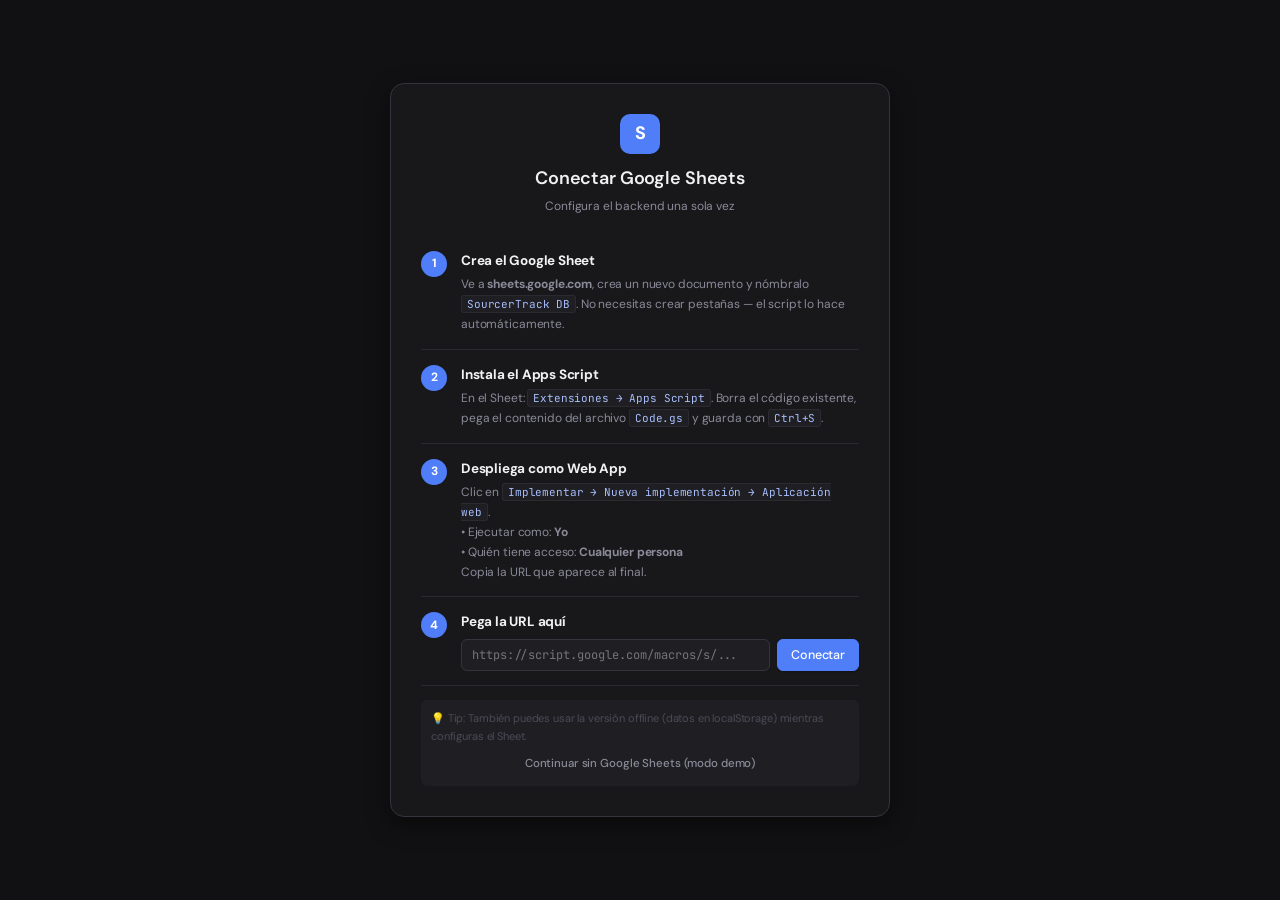
<file: index.html>
<!DOCTYPE html>
<html lang="es">
<head>
<meta charset="UTF-8">
<meta name="viewport" content="width=device-width,initial-scale=1.0">
<title>SourcerTrack v4 - Gemini Edition</title>
<link rel="stylesheet" href="styles.css">
</head>
<body>

<div id="setup">
  <div class="setup-card">
    <div style="text-align:center;margin-bottom:20px">
      <div style="width:40px;height:40px;background:var(--p);border-radius:10px;display:inline-flex;align-items:center;justify-content:center;font-size:18px;font-weight:700;color:#fff;margin-bottom:10px">S</div>
      <h1 style="font-size:18px;font-weight:600;margin-bottom:4px">Conectar Google Sheets</h1>
      <p style="font-size:12px;color:var(--txt2)">Configura el backend una sola vez</p>
    </div>

    <div class="setup-step">
      <div class="step-num">1</div>
      <div class="step-body">
        <div class="step-title">Crea el Google Sheet</div>
        <div class="step-desc">Ve a <strong>sheets.google.com</strong>, crea un nuevo documento y nómbralo <code>SourcerTrack DB</code>. No necesitas crear pestañas — el script lo hace automáticamente.</div>
      </div>
    </div>

    <div class="setup-step">
      <div class="step-num">2</div>
      <div class="step-body">
        <div class="step-title">Instala el Apps Script</div>
        <div class="step-desc">En el Sheet: <code>Extensiones → Apps Script</code>. Borra el código existente, pega el contenido del archivo <code>Code.gs</code> y guarda con <code>Ctrl+S</code>.</div>
      </div>
    </div>

    <div class="setup-step">
      <div class="step-num">3</div>
      <div class="step-body">
        <div class="step-title">Despliega como Web App</div>
        <div class="step-desc">Clic en <code>Implementar → Nueva implementación → Aplicación web</code>.<br>
          • Ejecutar como: <strong>Yo</strong><br>
          • Quién tiene acceso: <strong>Cualquier persona</strong><br>
          Copia la URL que aparece al final.</div>
      </div>
    </div>

    <div class="setup-step">
      <div class="step-num">4</div>
      <div class="step-body">
        <div class="step-title">Pega la URL aquí</div>
        <div style="margin-top:6px;display:flex;gap:7px">
          <input type="text" id="setup-url" placeholder="https://script.google.com/macros/s/..." style="flex:1;background:var(--bg3);border:1px solid var(--border2);color:var(--txt);border-radius:var(--r);padding:7px 10px;font-size:12px;font-family:var(--mono);outline:none">
          <button class="btn btn-p" onclick="connectSheets()">Conectar</button>
        </div>
        <div id="setup-err" style="font-size:11px;color:var(--red);margin-top:5px;display:none"></div>
      </div>
    </div>

    <div style="margin-top:14px;padding:10px;background:var(--bg3);border-radius:var(--r);font-size:11px;color:var(--txt3)">
      💡 Tip: También puedes usar la versión offline (datos en localStorage) mientras configuras el Sheet.
      <button class="btn btn-sm btn-ghost" style="margin-top:6px;width:100%;justify-content:center" onclick="useOffline()">Continuar sin Google Sheets (modo demo)</button>
    </div>
  </div>
</div>

<div id="login" style="display:none">
  <div class="lcard">
    <div style="text-align:center;margin-bottom:16px">
      <div style="width:40px;height:40px;background:var(--p);border-radius:10px;display:inline-flex;align-items:center;justify-content:center;font-size:18px;font-weight:700;color:#fff;margin-bottom:10px">S</div>
      <h1>SourcerTrack</h1>
      <p class="lsub">Sistema de seguimiento · v4.1</p>
    </div>
    <div style="display:flex;align-items:center;justify-content:space-between;margin-bottom:12px">
      <span style="font-size:11px;color:var(--txt3)">Base de datos:</span>
      <span id="login-db-status" class="sync-status sync-loading"><span class="spin" style="width:8px;height:8px;border-width:1.5px"></span> Verificando...</span>
    </div>
    <div class="user-list" id="user-list"></div>
    
    <div class="hat-box" id="hat-box">
      <h3 id="hat-title">¿Con qué rol ingresas hoy?</h3>
      <div class="hat-opts">
        <div class="hat-opt" id="hat-owner" onclick="selHat('owner')">
          <div class="ho-icon">◈</div><div class="ho-name">Owner / Sup</div>
          <div class="ho-desc">Visión de equipo y reportes</div>
        </div>
        <div class="hat-opt" id="hat-rec" onclick="selHat('recruiter')">
          <div class="ho-icon">◇</div><div class="ho-name">Recruiter</div>
          <div class="ho-desc">Pipeline Activo y Entrevistas</div>
        </div>
        <div class="hat-opt" id="hat-sou" onclick="selHat('sourcer')">
          <div class="ho-icon">⌖</div><div class="ho-name">Sourcer</div>
          <div class="ho-desc">Hunting y Pool General</div>
        </div>
      </div>
    </div>

    <button class="btn btn-p" style="width:100%;justify-content:center;padding:9px;margin-top:15px;" id="l-btn" onclick="doLogin()" disabled>Ingresar →</button>
  </div>
</div>

<div id="toasts"></div>

<div class="mbg" id="mb-email">
  <div class="mbox" style="width:520px">
    <h2 id="email-title">Enviar notificación</h2>
    <div class="fnote" id="email-context"></div>
    <div class="email-preview" id="email-preview">
      <div class="ep-to" id="ep-to"></div>
      <div class="ep-subject" id="ep-subject"></div>
      <div class="ep-body" id="ep-body"></div>
    </div>
    <div style="margin-top:12px;font-size:12px;color:var(--txt2);padding:10px;background:var(--bg3);border-radius:var(--r)">
      <strong style="color:var(--amber)">¿Cómo enviar esto?</strong><br>
      1. Haz clic en "Copiar email" para copiar el texto completo.<br>
      2. Abre Gmail, pega el contenido y envíalo al correo del destinatario.
    </div>
    <div class="ma">
      <button class="btn" onclick="closeModal('mb-email')">Cerrar</button>
      <button class="btn btn-p" onclick="copyEmail()">📋 Copiar email</button>
      <span id="copy-done" style="color:var(--green);font-size:11px;display:none">✓ Copiado</span>
    </div>
  </div>
</div>

<div class="mbg" id="mb-cand">
  <div class="mbox">
    <h2 id="mc-title">Agregar candidato</h2>
    <div class="fnote">El rango salarial solo se habilita desde <strong>Screening</strong>.</div>

    <div class="frow">
      <div class="fg h"><label>Nombre completo *</label><input type="text" id="f-n" placeholder="Nombre completo"></div>
      <div class="fg h"><label>LinkedIn</label><input type="text" id="f-l" placeholder="linkedin.com/in/..."></div>
    </div>
    <div class="frow">
      <div class="fg h"><label>Stack principal *</label><input type="text" id="f-st" placeholder="Python, AWS, Terraform"></div>
      <div class="fg h"><label>Empresa actual</label><input type="text" id="f-em" placeholder="Empresa"></div>
    </div>
    <div class="frow">
      <div class="fg h"><label>Seniority</label>
        <select id="f-se"><option value="">— sel —</option><option>L1</option><option>L2</option><option>L3</option><option>L2/L3</option><option>L3+</option></select>
      </div>
      <div class="fg h"><label>Equipo sugerido</label>
        <input type="text" id="f-eq" placeholder="DevOps, DevEx AI, Backend...">
      </div>
    </div>
    <div class="frow">
      <div class="fg h"><label>Sourcer</label><input type="text" id="f-so"></div>
      <div class="fg h"><label>Recruiter a cargo</label><select id="f-rc"></select></div>
    </div>
    <div class="fg"><label>Pool de destino *</label><select id="f-po"></select></div>
    <div class="fg">
      <label>Link CV <span style="color:var(--txt3);font-weight:400">(Google Drive — opcional, se puede agregar después)</span></label>
      <input type="url" id="f-cv" placeholder="https://drive.google.com/file/d/...">
    </div>
    <div class="ma">
      <button class="btn" onclick="closeModal('mb-cand')">Cancelar</button>
      <button class="btn btn-p" id="btn-save-cand" onclick="saveCand()">Guardar candidato</button>
    </div>
  </div>
</div>

<div class="mbg" id="mb-pool">
  <div class="mbox" style="width:440px">
    <h2>Crear nuevo pool</h2>
    <div class="fg"><label>Nombre *</label><input type="text" id="np-n" placeholder="Ej: Tribu Data"></div>
    <div class="fg"><label>Descripción</label><input type="text" id="np-d" placeholder="Ej: Data Engineers, MLEs"></div>
    <div class="fg"><label>Color</label>
      <select id="np-c">
        <option value="#5b9cf0">Azul</option><option value="#2dd4a0">Verde</option>
        <option value="#f0a940">Amber</option><option value="#e06cc0">Rosa</option>
        <option value="#a78bfa">Violeta</option><option value="#e05c5c">Rojo</option>
      </select>
    </div>
    <div class="ma"><button class="btn" onclick="closeModal('mb-pool')">Cancelar</button><button class="btn btn-p" onclick="createPool()">Crear pool</button></div>
  </div>
</div>

<div id="app" style="display:none">
  <nav id="sb">
    <div class="sb-logo">
      <div class="sb-mark">S</div>
      <div><div class="sb-title">SourcerTrack</div><div class="sb-ver">v4.1 · Sheets</div></div>
    </div>
    <div class="sb-scroll">
      <div id="sb-pool-sec">
        <div class="sbl">Pool general</div>
        <div id="sb-pools"></div>
        <div class="sb-div"></div>
      </div>
      <div class="sbl">Revisión &amp; Pipeline</div>
      <button class="ni" onclick="nav('review')" id="ni-review">
        <svg class="ic" viewBox="0 0 24 24" fill="none" stroke="currentColor" stroke-width="2"><path d="M9 11l3 3L22 4"/><path d="M21 12v7a2 2 0 01-2 2H5a2 2 0 01-2-2V5a2 2 0 012-2h11"/></svg>
        Pendientes por validar <span class="nb danger" id="nb-review">0</span>
      </button>
      <button class="ni" onclick="nav('contactar')" id="ni-contactar">
        <svg class="ic" viewBox="0 0 24 24" fill="none" stroke="currentColor" stroke-width="2"><path d="M22 16.92v3a2 2 0 01-2.18 2 19.79 19.79 0 01-8.63-3.07A19.5 19.5 0 013.07 9.81 19.79 19.79 0 01.14 1.19 2 2 0 012.11 0h3a2 2 0 012 1.72c.127.96.361 1.903.7 2.81a2 2 0 01-.45 2.11L6.91 7.09a16 16 0 006 6l.45-.45a2 2 0 012.11-.45c.907.339 1.85.573 2.81.7A2 2 0 0122 14.92z"/></svg>
        Por contactar <span class="nb live" id="nb-contactar">0</span>
      </button>
      <button class="ni" onclick="nav('pipeline')" id="ni-pipeline">
        <svg class="ic" viewBox="0 0 24 24" fill="none" stroke="currentColor" stroke-width="2"><path d="M9 17H7A5 5 0 0 1 7 7h2"/><path d="M15 7h2a5 5 0 0 1 0 10h-2"/><line x1="8" y1="12" x2="16" y2="12"/></svg>
        Pipeline activo <span class="nb" id="nb-pipe">0</span>
      </button>
      <button class="ni" onclick="nav('kanban')" id="ni-kanban">
        <svg class="ic" viewBox="0 0 24 24" fill="none" stroke="currentColor" stroke-width="2"><rect x="3" y="3" width="18" height="18" rx="2"/><path d="M9 3v18M15 3v18M3 9h18M3 15h18"/></svg>
        Vista kanban
      </button>
      <div id="sb-stale-sec" style="display:none">
        <div class="sb-div"></div>
        <button class="ni" onclick="nav('stale')" id="ni-stale" style="color:var(--amber)">
          <svg class="ic" viewBox="0 0 24 24" fill="none" stroke="currentColor" stroke-width="2"><circle cx="12" cy="12" r="10"/><line x1="12" y1="8" x2="12" y2="12"/><line x1="12" y1="16" x2="12.01" y2="16"/></svg>
          Estancados <span class="nb danger" id="nb-stale">0</span>
        </button>
      </div>
      <button class="ni" onclick="nav('recontact')" id="ni-recontact">
        <svg class="ic" viewBox="0 0 24 24" fill="none" stroke="currentColor" stroke-width="2"><path d="M3 12a9 9 0 1 0 9-9 9.75 9.75 0 0 0-6.74 2.74L3 8"/><path d="M3 3v5h5"/></svg>
        Por recontactar <span class="nb" id="nb-recontact">0</span>
      </button>
      <div class="sb-div"></div>
      <button class="ni" onclick="nav('recontact')" id="ni-recontact">
        <svg class="ic" viewBox="0 0 24 24" fill="none" stroke="currentColor" stroke-width="2"><path d="M3 12a9 9 0 1 0 9-9 9.75 9.75 0 0 0-6.74 2.74L3 8"/><path d="M3 3v5h5"/></svg>
        Por recontactar <span class="nb" id="nb-recontact">0</span>
      </button>
      <button class="ni" onclick="nav('today')" id="ni-today">
        <svg class="ic" viewBox="0 0 24 24" fill="none" stroke="currentColor" stroke-width="2"><rect x="3" y="4" width="18" height="18" rx="2"/><line x1="16" y1="2" x2="16" y2="6"/><line x1="8" y1="2" x2="8" y2="6"/><line x1="3" y1="10" x2="21" y2="10"/><circle cx="12" cy="16" r="1" fill="currentColor"/></svg>
        Mi día <span class="nb" id="nb-today">0</span>
      </button>
      <button class="ni" onclick="nav('metrics')" id="ni-metrics">
        <svg class="ic" viewBox="0 0 24 24" fill="none" stroke="currentColor" stroke-width="2"><rect x="2" y="3" width="20" height="14" rx="2"/><path d="M8 21h8M12 17v4"/><path d="M6 8l3 3 3-3 3 3 3-3"/></svg>
        Métricas sourcing
      </button>
      <button class="ni" onclick="nav('analytics')" id="ni-analytics">
        <svg class="ic" viewBox="0 0 24 24" fill="none" stroke="currentColor" stroke-width="2"><line x1="18" y1="20" x2="18" y2="10"/><line x1="12" y1="20" x2="12" y2="4"/><line x1="6" y1="20" x2="6" y2="14"/></svg>
        Analytics IA
      </button>
      <button class="ni" onclick="nav('config')" id="ni-config">
        <svg class="ic" viewBox="0 0 24 24" fill="none" stroke="currentColor" stroke-width="2"><circle cx="12" cy="12" r="3"/><path d="M19.07 4.93l-1.41 1.41M6.34 17.66l-1.41 1.41M20 12h-2M6 12H4M17.66 17.66l-1.41-1.41M7.76 7.76L6.34 6.34M12 4V2M12 22v-2"/></svg>
        Configuración
      </button>
    </div>
    <div class="sb-foot">
      <div style="display:flex;align-items:center;justify-content:space-between;margin-bottom:6px">
        <span id="db-status-indicator" class="sync-status sync-ok" style="font-size:10px">● Sheets conectado</span>
        <button class="btn btn-sm btn-ghost" style="padding:2px 6px;font-size:10px" onclick="syncNow()" title="Sincronizar ahora">↻</button>
      </div>
      <div class="uchip">
        <div class="uava" id="sb-ava"></div>
        <div style="min-width:0"><div class="uname" id="sb-uname"></div><div class="urole" id="sb-urole"></div></div>
      </div>
      <button class="switch-btn" id="sb-switch" onclick="switchHat()">↩ Cambiar usuario / rol</button>
      <button class="switch-btn" id="theme-toggle-btn" onclick="toggleTheme()" style="margin-top:2px">☀ Modo día</button>
    </div>
  </nav>

  <div id="main">
    <div id="v-today" style="display:none;flex-direction:column;flex:1;overflow:hidden">
      <div class="topbar">
        <h1 id="today-title">Mi día</h1>
        <div style="display:flex;gap:7px;align-items:center">
          <button class="btn btn-sm" onclick="syncNow()">↻ Sync</button>
        </div>
      </div>
      <div style="flex:1;overflow-y:auto;padding:16px" id="today-body"></div>
    </div>

    <div id="v-recontact" style="display:none;flex-direction:column;flex:1;overflow:hidden">
      <div class="topbar">
        <h1>Por Recontactar</h1>
        <div style="display:flex;gap:7px;align-items:center">
          <span style="font-size:11px;color:var(--txt2)">Candidatos descartados por motivos reversibles con +6 meses desde el contacto</span>
          <button class="btn btn-sm" onclick="syncNow()">↻ Sync</button>
        </div>
      </div>
      <div style="flex:1;overflow-y:auto;padding:16px" id="recontact-body"></div>
    </div>

    <div id="v-recontact" style="display:none;flex-direction:column;flex:1;overflow:hidden">
      <div class="topbar">
        <h1>Por Recontactar</h1>
        <div style="display:flex;gap:7px;align-items:center">
          <span style="font-size:11px;color:var(--txt2)">Descartados por motivos reversibles · +6 meses desde el contacto</span>
          <button class="btn btn-sm" onclick="syncNow()">↻ Sync</button>
        </div>
      </div>
      <div style="flex:1;overflow-y:auto;padding:16px" id="recontact-body"></div>
    </div>

    <div id="v-stale" style="display:none;flex-direction:column;flex:1;overflow:hidden">
      <div class="topbar">
        <h1>Candidatos Estancados</h1>
        <div style="display:flex;gap:7px;align-items:center">
          <span style="font-size:11px;color:var(--amber)">Sin actualización según umbrales configurados</span>
          <button class="btn btn-sm" onclick="syncNow()">↻ Sync</button>
        </div>
      </div>
      <div style="flex:1;overflow-y:auto;padding:16px" id="stale-body"></div>
    </div>

    <div id="v-pool" style="display:none;flex-direction:column;flex:1;overflow:hidden">
      <div class="topbar">
        <h1 id="pool-title">Pool</h1>
        <div style="display:flex;gap:7px">
          <button class="btn btn-sm" onclick="syncNow()">↻ Sync</button>
          <button class="btn btn-sm" onclick="checkStaleNow()">⚠ Estancados</button>
          <button class="btn btn-sm" onclick="exportCSV()">↓ CSV</button>
          <button class="btn btn-p btn-sm" id="btn-add-cand" onclick="openAddCand()">+ Candidato</button>
        </div>
      </div>
      <div style="flex:1;overflow-y:auto;padding:16px">
        <div class="mg" id="pool-mg"></div>
        <div class="ptabs" id="pool-ptabs"></div>
        <div class="fb">
          <input type="text" id="ps-q" placeholder="Buscar nombre, stack, empresa..." oninput="renderPool()">
          <select id="ps-sit" onchange="renderPool()"><option value="">Situación</option><option>Por validar</option><option>Aprobado</option><option>Rechazado</option><option>Por revisar</option></select>
          <select id="ps-est" onchange="renderPool()"><option value="">Estado</option><option>En pool</option><option>Por contactar</option><option>Contactado</option><option>Screening</option><option>Entrevista TR</option><option>Entrevista EM</option><option>Misión</option><option>Referencias</option><option>Contratado</option><option>Descartado</option></select>
          <input type="text" id="ps-stack" placeholder="Filtrar por stack..." oninput="renderPool()" style="max-width:140px">
          <input type="text" id="ps-rec"   placeholder="Filtrar por recruiter..." oninput="renderPool()" style="max-width:150px">
          <input type="text" id="ps-eq"    placeholder="Filtrar por equipo..." oninput="renderPool()" style="max-width:130px">
          <button class="btn btn-sm btn-ghost" onclick="resetPF()">Limpiar</button>
        </div>
        <div class="tw"><table><thead><tr>
          <th>Candidato</th><th>Stack</th><th>Empresa</th><th>Situación</th><th>Estado</th><th>Días en etapa</th><th>Equipo</th><th>Recruiter</th><th></th>
        </tr></thead><tbody id="pool-tb"></tbody></table></div>
        <p class="ct" id="pool-ct"></p>
      </div>
    </div>

    <div id="v-contactar" style="display:none;flex-direction:column;flex:1;overflow:hidden">
      <div class="topbar">
        <h1>Por Contactar</h1>
        <div style="display:flex;gap:7px;align-items:center">
          <span style="font-size:11px;color:var(--txt2)">Candidatos aprobados listos para que el sourcer los contacte</span>
          <button class="btn btn-sm" onclick="syncNow()">↻ Sync</button>
        </div>
      </div>
      <div style="flex:1;overflow-y:auto;padding:16px" id="contactar-body"></div>
    </div>

    <div id="v-review" style="display:none;flex-direction:column;flex:1;overflow:hidden">
      <div class="topbar">
        <h1>Pendientes por validar</h1>
        <div style="display:flex;gap:7px;align-items:center">
          <span style="font-size:11px;color:var(--txt2)">Candidatos subidos desde la app que esperan aprobación o rechazo</span>
          <button class="btn btn-sm" onclick="syncNow()">↻ Sync</button>
        </div>
      </div>
      <div style="flex:1;overflow-y:auto;padding:16px" id="review-body"></div>
    </div>

    <div id="v-pipeline" style="display:none;flex-direction:column;flex:1;overflow:hidden">
      <div class="topbar">
        <h1>Pipeline Activo</h1>
        <div style="display:flex;gap:7px;align-items:center">
          <select id="pipe-pool-f" onchange="renderPipeline()" style="background:var(--bg3);border:1px solid var(--border2);color:var(--txt);border-radius:var(--r);padding:4px 8px;font-size:11px;font-family:var(--font);outline:none"></select>
          <button class="btn btn-p btn-sm" id="btn-add-pipe" onclick="openAddCand()">+ Candidato</button>
        </div>
      </div>
      <div style="flex:1;overflow-y:auto;padding:16px">
        <div style="font-size:12px;color:var(--txt2);margin-bottom:12px;padding:8px 11px;background:var(--bg2);border:1px solid var(--border);border-radius:var(--r);border-left:2px solid var(--p2)">
          Solo candidatos desde <strong style="color:var(--p2)">Entrevista Inicial</strong> en adelante.
        </div>
        <div class="stabs" id="pipe-stabs"></div>
        <div class="mg" id="pipe-mg"></div>
        <div class="tw"><table><thead><tr>
          <th>Candidato</th><th>Pool</th><th>Stack</th><th>Etapa</th><th>Días en etapa</th><th>Equipo</th><th>Salario</th><th>Recruiter</th><th></th>
        </tr></thead><tbody id="pipe-tb"></tbody></table></div>
        <div id="pipe-funnel" style="margin-top:18px"></div>
      </div>
    </div>

    <div id="v-kanban" style="display:none;flex-direction:column;flex:1;overflow:hidden">
      <div class="topbar"><h1>Kanban — Pipeline Activo</h1></div>
      <div style="flex:1;overflow-y:auto;padding:16px"><div class="kb" id="kb-board"></div></div>
    </div>

    <div id="v-metrics" style="display:none;flex-direction:column;flex:1;overflow:hidden">
      <div class="topbar">
        <h1>Métricas Sourcing</h1>
        <div style="display:flex;gap:7px;align-items:center">
          <button class="btn btn-sm" onclick="syncNow()">↻ Sync</button>
          <button class="btn btn-p btn-sm" onclick="exportMetricsCSV()">↓ Exportar CSV</button>
        </div>
      </div>
      <div style="flex:1;overflow-y:auto;padding:16px" id="metrics-body"></div>
    </div>

    <div id="v-analytics" style="display:none;flex-direction:column;flex:1;overflow:hidden">
      <div class="topbar"><h1>Analytics IA</h1><div><button class="btn btn-p btn-sm" onclick="deepAnalysis()">✦ Análisis profundo</button></div></div>
      <div style="flex:1;overflow-y:auto;padding:16px" id="analytics-body"></div>
    </div>

    <div id="v-config" style="display:none;flex-direction:column;flex:1;overflow:hidden">
      <div class="topbar"><h1>Configuración</h1></div>
      <div style="flex:1;overflow-y:auto;padding:16px">
        <div style="max-width:580px">

          <h2 style="font-size:13px;font-weight:600;margin-bottom:12px;padding-bottom:8px;border-bottom:1px solid var(--border)">Conexión Google Sheets</h2>
          <div style="display:flex;gap:7px;align-items:center;margin-bottom:8px">
            <input type="text" id="cfg-sheets-url" style="flex:1;background:var(--bg3);border:1px solid var(--border2);color:var(--txt);border-radius:var(--r);padding:7px 10px;font-family:var(--mono);font-size:11px;outline:none" placeholder="https://script.google.com/macros/s/...">
            <button class="btn btn-sm btn-green" onclick="updateSheetsUrl()">Actualizar URL</button>
          </div>
          <div id="sheets-status-cfg" style="font-size:11px;color:var(--txt3)"></div>

          <h2 style="font-size:13px;font-weight:600;margin:22px 0 12px;padding-bottom:8px;border-bottom:1px solid var(--border)">Detección de estancados</h2>
          <div style="display:flex;align-items:center;justify-content:space-between;padding:10px 12px;background:var(--bg3);border:1px solid var(--border);border-radius:var(--r2);margin-bottom:12px">
            <div>
              <div style="font-size:13px;font-weight:500">Activar alertas de estancamiento</div>
              <div style="font-size:11px;color:var(--txt3);margin-top:2px">Desactívalo mientras las fechas de la BD no sean confiables. No afecta ninguna otra función.</div>
            </div>
            <label style="position:relative;display:inline-block;width:40px;height:22px;flex-shrink:0;margin-left:16px">
              <input type="checkbox" id="stale-toggle" style="opacity:0;width:0;height:0">
              <span onclick="document.getElementById('stale-toggle').click()" style="position:absolute;cursor:pointer;inset:0;background:var(--border2);border-radius:22px;transition:.2s" id="stale-toggle-track"></span>
            </label>
          </div>
          <h2 style="font-size:13px;font-weight:600;margin:22px 0 12px;padding-bottom:8px;border-bottom:1px solid var(--border)">Por recontactar</h2>
          <div style="display:flex;align-items:center;justify-content:space-between;padding:10px 12px;background:var(--bg3);border:1px solid var(--border);border-radius:var(--r2);margin-bottom:12px">
            <div>
              <div style="font-size:13px;font-weight:500">Activar sección "Por recontactar"</div>
              <div style="font-size:11px;color:var(--txt3);margin-top:2px">Muestra candidatos descartados por motivos reversibles con +6 meses desde el contacto. Actívalo cuando las fechas de la BD sean confiables.</div>
            </div>
            <label style="position:relative;display:inline-block;width:40px;height:22px;flex-shrink:0;margin-left:16px">
              <input type="checkbox" id="recontact-toggle" style="opacity:0;width:0;height:0">
              <span onclick="document.getElementById('recontact-toggle').click()" style="position:absolute;cursor:pointer;inset:0;background:var(--border2);border-radius:22px;transition:.2s"></span>
            </label>
          </div>

          <h2 style="font-size:13px;font-weight:600;margin:22px 0 12px;padding-bottom:8px;border-bottom:1px solid var(--border)">Umbrales de alerta por estancamiento</h2>
          <div id="threshold-rows"></div>
          <button class="btn btn-p btn-sm" style="margin-top:10px" onclick="saveThresholds()">Guardar umbrales</button>

          <h2 style="font-size:13px;font-weight:600;margin:22px 0 8px;padding-bottom:8px;border-bottom:1px solid var(--border)">Zona de Desarrollo Próximo (ZDP)</h2>
          <p style="font-size:12px;color:var(--txt2);margin-bottom:12px">Cuando la ZDP está <strong>activa</strong> para un sourcer, sus candidatos necesitan aprobación del recruiter antes de poder avanzar en el pipeline. Al <strong>desactivarla</strong>, el sourcer puede mover sus candidatos libremente sin esperar aprobación.</p>
          <div id="zdp-rows"></div>

          <h2 style="font-size:13px;font-weight:600;margin:22px 0 12px;padding-bottom:8px;border-bottom:1px solid var(--border)">Pools configurados</h2>
          <div id="cfg-pools"></div>
          <button class="btn btn-green btn-sm" style="margin-top:10px" onclick="openModal('mb-pool')">+ Crear nuevo pool</button>

          <h2 style="font-size:13px;font-weight:600;margin:22px 0 12px;padding-bottom:8px;border-bottom:1px solid var(--border)">Squads</h2>
          <div id="cfg-squads"></div>

          <h2 style="font-size:13px;font-weight:600;margin:22px 0 12px;padding-bottom:8px;border-bottom:1px solid var(--border)">Inteligencia Artificial (Gemini)</h2>
          <div style="display:flex;gap:7px;align-items:center;margin-bottom:12px">
            <input type="password" id="cfg-key" style="flex:1;background:var(--bg3);border:1px solid var(--border2);color:var(--txt);border-radius:var(--r);padding:7px 10px;font-family:var(--mono);font-size:12px;outline:none" placeholder="AIzaSy... (Gemini API Key)">
            <button class="btn btn-sm" onclick="saveKey()">Guardar</button>
          </div>
          <p style="font-size:11px;color:var(--txt3)">Activa la categorización de descartes y el resumen de insights.</p>

          <h2 style="font-size:13px;font-weight:600;margin:22px 0 12px;padding-bottom:8px;border-bottom:1px solid var(--border)">Datos</h2>
          <div style="display:flex;gap:7px;flex-wrap:wrap">
            <button class="btn btn-sm" onclick="syncNow()">↻ Sincronizar ahora</button>
            <button class="btn btn-sm" onclick="exportCSV()">↓ Exportar CSV</button>
          </div>
        </div>
      </div>
    </div>
  </div>

  <div id="panel"><div class="pi" id="pi"></div></div>
</div>

<!-- SourcerTrack scripts — cargar en este orden exacto -->
<script src="config.js?v=20260529-2" defer></script>
<script src="api.js?v=20260529-2"    defer></script>
<script src="utils.js?v=20260529-2"  defer></script>
<script src="views.js?v=20260529-2"  defer></script>
<script src="panel.js?v=20260529-2"  defer></script>
<script src="app.js?v=20260529-2"    defer></script>
</body>
</html>
</file>
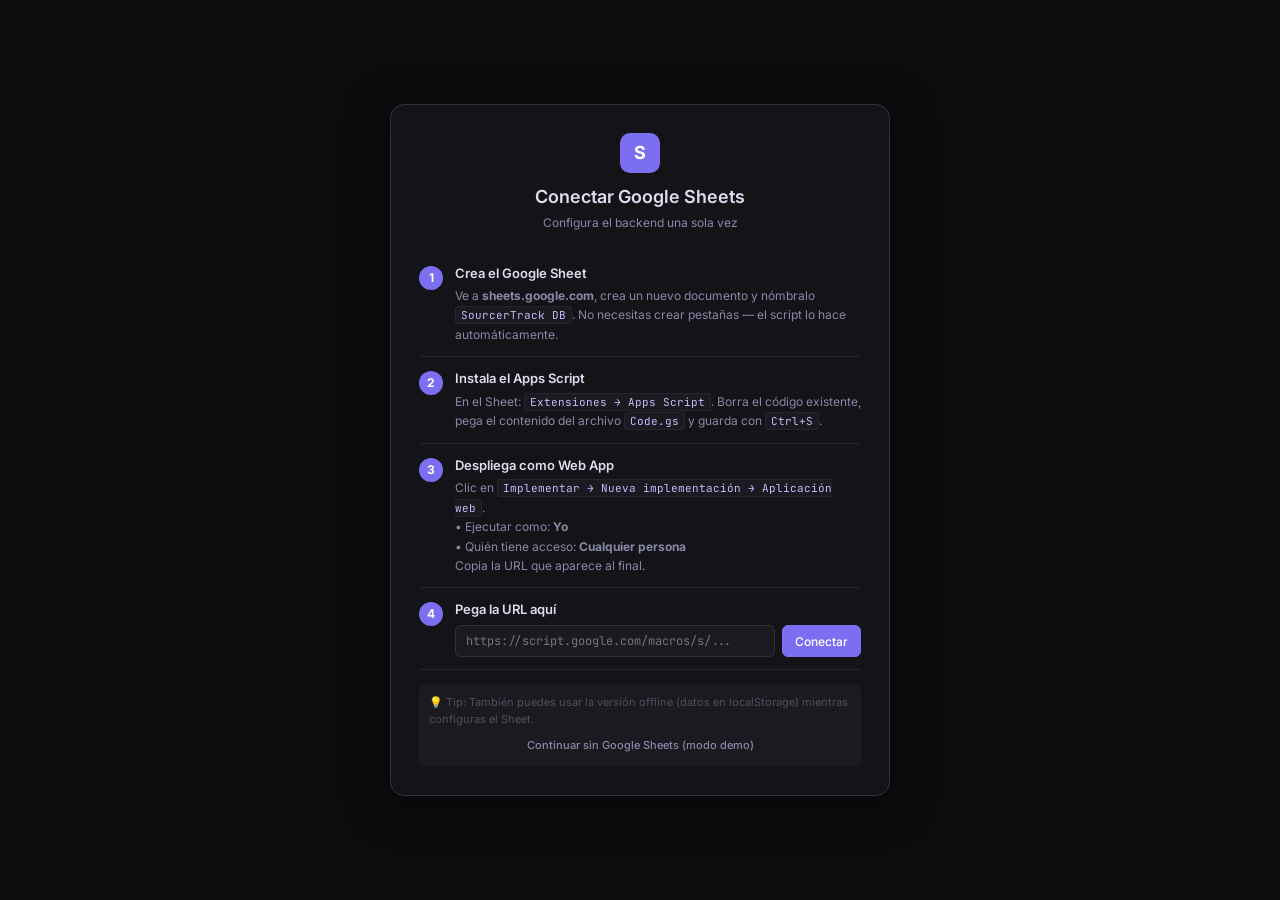
<file: gemini-code-1778782662898.html>
<!DOCTYPE html>
<html lang="es">
<head>
<meta charset="UTF-8">
<meta name="viewport" content="width=device-width,initial-scale=1.0">
<title>SourcerTrack v4 - Gemini Edition</title>
<style>
@import url('https://fonts.googleapis.com/css2?family=Inter:wght@300;400;500;600&family=JetBrains+Mono:wght@400;500&display=swap');
*,*::before,*::after{box-sizing:border-box;margin:0;padding:0}
:root{
  --bg:#0c0c0f;--bg2:#141418;--bg3:#1a1a20;--bg4:#212128;
  --border:#252530;--border2:#303040;--border3:#3a3a4a;
  --txt:#ddddf0;--txt2:#8888a8;--txt3:#50505f;
  --p:#7c6ef0;--p2:#9d91f5;--p3:#c4bcfc;--pbg:#7c6ef012;--pborder:#7c6ef035;
  --green:#2dd4a0;--gbg:#2dd4a012;--gborder:#2dd4a035;
  --amber:#f0a940;--abg:#f0a94012;--aborder:#f0a94035;
  --red:#e05c5c;--rbg:#e05c5c12;--rborder:#e05c5c35;
  --blue:#5b9cf0;--bbg:#5b9cf012;--bborder:#5b9cf035;
  --pink:#e06cc0;--pinkbg:#e06cc012;
  --font:'Inter',system-ui,sans-serif;--mono:'JetBrains Mono',monospace;
  --r:6px;--r2:10px;--r3:14px;
}
body{font-family:var(--font);background:var(--bg);color:var(--txt);font-size:13px;line-height:1.5;min-height:100vh;overflow:hidden}
#app{display:flex;height:100vh;overflow:hidden}
#sb{width:232px;flex-shrink:0;background:var(--bg2);border-right:1px solid var(--border);display:flex;flex-direction:column}
.sb-logo{padding:14px 14px 11px;border-bottom:1px solid var(--border);display:flex;align-items:center;gap:8px}
.sb-mark{width:26px;height:26px;background:var(--p);border-radius:6px;display:flex;align-items:center;justify-content:center;font-size:12px;font-weight:700;color:#fff;flex-shrink:0}
.sb-title{font-size:14px;font-weight:600;letter-spacing:-.3px}
.sb-ver{font-size:10px;color:var(--txt3);font-family:var(--mono)}
.sb-scroll{flex:1;overflow-y:auto;padding:6px}
.sbl{font-size:9px;text-transform:uppercase;letter-spacing:.12em;color:var(--txt3);padding:10px 8px 3px;font-weight:600}
.ni{display:flex;align-items:center;gap:8px;padding:7px 8px;border-radius:var(--r);cursor:pointer;color:var(--txt2);font-size:12px;font-weight:500;transition:all .1s;border:none;background:none;width:100%;text-align:left;margin-bottom:1px}
.ni:hover{background:var(--bg3);color:var(--txt)}
.ni.active{background:var(--pbg);color:var(--p2)}
.ni .ic{width:14px;height:14px;flex-shrink:0;opacity:.6}
.ni.active .ic{opacity:1}
.ni .dot{width:7px;height:7px;border-radius:50%;flex-shrink:0}
.nb{margin-left:auto;background:var(--bg4);color:var(--txt3);font-size:10px;padding:1px 5px;border-radius:6px;font-family:var(--mono)}
.nb.live{background:var(--pbg);color:var(--p2)}
.nb.warn{background:var(--abg);color:var(--amber)}
.nb.danger{background:var(--rbg);color:var(--red)}
.sb-div{height:1px;background:var(--border);margin:5px 4px}
.sb-foot{padding:10px 14px;border-top:1px solid var(--border);flex-shrink:0}
.uchip{display:flex;align-items:center;gap:7px;padding:7px 8px;background:var(--bg3);border-radius:var(--r);margin-bottom:6px}
.uava{width:24px;height:24px;border-radius:50%;display:flex;align-items:center;justify-content:center;font-size:10px;font-weight:700;flex-shrink:0}
.uname{font-size:12px;font-weight:500;overflow:hidden;text-overflow:ellipsis;white-space:nowrap}
.urole{font-size:10px;color:var(--txt3)}
.switch-btn{width:100%;font-size:11px;padding:4px 8px;border-radius:var(--r);border:1px solid var(--border2);background:transparent;color:var(--txt3);cursor:pointer;text-align:left;margin-bottom:4px;font-family:var(--font)}
.switch-btn:hover{background:var(--bg3);color:var(--txt2)}
#main{flex:1;overflow:hidden;display:flex;flex-direction:column}
.topbar{padding:11px 18px;border-bottom:1px solid var(--border);display:flex;align-items:center;gap:10px;background:var(--bg2);flex-shrink:0}
.topbar h1{font-size:14px;font-weight:600;flex:1}
.sync-status{display:inline-flex;align-items:center;gap:5px;font-size:11px;padding:3px 8px;border-radius:10px;font-weight:500}
.sync-ok{background:var(--gbg);color:var(--green)}
.sync-loading{background:var(--pbg);color:var(--p2)}
.sync-error{background:var(--rbg);color:var(--red)}
.sync-offline{background:var(--abg);color:var(--amber)}
.content{flex:1;overflow-y:auto;padding:18px}
.btn{display:inline-flex;align-items:center;gap:5px;padding:6px 12px;border-radius:var(--r);font-size:12px;font-weight:500;cursor:pointer;border:1px solid var(--border2);background:var(--bg3);color:var(--txt2);font-family:var(--font);transition:all .1s;white-space:nowrap}
.btn:hover{background:var(--bg4);color:var(--txt)}
.btn-p{background:var(--p);border-color:var(--p);color:#fff}
.btn-p:hover{background:var(--p2);border-color:var(--p2);color:#fff}
.btn-sm{padding:4px 9px;font-size:11px}
.btn-ghost{background:transparent;border-color:transparent}
.btn-ghost:hover{background:var(--bg3);border-color:var(--border)}
.btn-danger{border-color:var(--rborder);color:var(--red)}
.btn-danger:hover{background:var(--rbg)}
.btn-green{border-color:var(--gborder);color:var(--green)}
.btn-green:hover{background:var(--gbg)}
.btn-amber{border-color:var(--aborder);color:var(--amber)}
.btn-amber:hover{background:var(--abg)}
.btn:disabled{opacity:.35;cursor:not-allowed;pointer-events:none}
.mg{display:grid;grid-template-columns:repeat(4,1fr);gap:9px;margin-bottom:16px}
.mc{background:var(--bg2);border:1px solid var(--border);border-radius:var(--r2);padding:13px 15px}
.mcl{font-size:10px;color:var(--txt3);text-transform:uppercase;letter-spacing:.09em;margin-bottom:5px}
.mcv{font-size:22px;font-weight:600;line-height:1;font-family:var(--mono)}
.mcs{font-size:11px;color:var(--txt3);margin-top:3px}
.mv-p{color:var(--p2)}.mv-g{color:var(--green)}.mv-a{color:var(--amber)}.mv-r{color:var(--red)}
.fb{display:flex;gap:7px;align-items:center;margin-bottom:12px;flex-wrap:wrap}
.fb input,.fb select{background:var(--bg2);border:1px solid var(--border2);color:var(--txt);border-radius:var(--r);padding:5px 9px;font-size:12px;font-family:var(--font);outline:none}
.fb input{flex:1;min-width:160px}
.fb input:focus,.fb select:focus{border-color:var(--p)}
.fb select option{background:var(--bg2)}
.tw{background:var(--bg2);border:1px solid var(--border);border-radius:var(--r2);overflow:hidden}
table{width:100%;border-collapse:collapse;font-size:12px}
thead th{padding:8px 12px;text-align:left;font-size:10px;text-transform:uppercase;letter-spacing:.08em;color:var(--txt3);background:var(--bg3);border-bottom:1px solid var(--border);font-weight:600;white-space:nowrap}
tbody tr{border-bottom:1px solid var(--border);cursor:pointer;transition:background .08s}
tbody tr:last-child{border-bottom:none}
tbody tr:hover{background:var(--bg3)}
tbody tr.stale{border-left:3px solid var(--amber)}
tbody td{padding:9px 12px;vertical-align:middle}
.tdn{font-weight:500;font-size:12px}
.tdl{display:inline-flex;align-items:center;gap:3px;color:var(--p2);font-size:10px;text-decoration:none;margin-top:2px}
.tdl:hover{text-decoration:underline}
.chip{display:inline-block;font-size:10px;font-family:var(--mono);padding:1px 5px;background:var(--bg3);border:1px solid var(--border);border-radius:3px;color:var(--txt2);margin:1px}
.nr{padding:36px;text-align:center;color:var(--txt3);font-size:12px}
.ct{font-size:10px;color:var(--txt3);margin-top:6px;text-align:right}
.stale-tag{display:inline-flex;align-items:center;gap:3px;font-size:10px;color:var(--amber);font-weight:600}
.stale-tag::before{content:'⚠';font-size:10px}
.badge{display:inline-flex;align-items:center;font-size:10px;font-weight:600;padding:2px 7px;border-radius:12px;white-space:nowrap}
.ba{background:var(--gbg);color:var(--green)}
.br{background:var(--rbg);color:var(--red)}
.bpr{background:var(--abg);color:var(--amber)}
.bco{background:var(--bbg);color:var(--blue)}
.bsc{background:var(--pbg);color:var(--p3)}
.bei{background:#a78bfa15;color:#a78bfa}
.bem{background:var(--pinkbg);color:var(--pink)}
.bmi{background:var(--gbg);color:var(--green)}
.bde{background:var(--bg4);color:var(--txt3)}
.psr{display:flex;gap:2px;flex-wrap:wrap}
.ps{font-size:9px;padding:2px 6px;border-radius:2px;background:var(--bg4);color:var(--txt3);border:1px solid var(--border)}
.ps.done{background:var(--gbg);color:var(--green);border-color:var(--gborder)}
.ps.cur{background:var(--pbg);color:var(--p2);border-color:var(--pborder);font-weight:600}
.ps.disc{background:var(--rbg);color:var(--red);border-color:var(--rborder)}
.timeline{display:flex;flex-direction:column;gap:6px;margin-top:6px}
.tl-item{display:flex;gap:10px;align-items:flex-start;font-size:11px}
.tl-dot{width:8px;height:8px;border-radius:50%;flex-shrink:0;margin-top:3px}
.tl-dot.done{background:var(--green)}
.tl-dot.cur{background:var(--p)}
.tl-dot.empty{background:var(--bg4);border:1px solid var(--border2)}
.tl-stage{font-weight:500;color:var(--txt);min-width:120px}
.tl-date{color:var(--txt3);font-family:var(--mono)}
.tl-days{font-size:10px;padding:1px 5px;border-radius:3px;font-weight:600}
.tl-days.ok{background:var(--gbg);color:var(--green)}
.tl-days.warn{background:var(--abg);color:var(--amber)}
.tl-days.danger{background:var(--rbg);color:var(--red)}
#panel{width:0;overflow:hidden;transition:width .22s ease;border-left:0 solid var(--border);background:var(--bg2);flex-shrink:0;display:flex;flex-direction:column}
#panel.open{width:400px;border-left-width:1px}
.pi{width:400px;padding:16px;overflow-y:auto;flex:1}
.pc{background:var(--bg3);border:1px solid var(--border);color:var(--txt2);border-radius:var(--r);padding:3px 7px;cursor:pointer;font-size:14px;line-height:1}
.pava{width:38px;height:38px;border-radius:50%;background:var(--pbg);border:1px solid var(--pborder);display:flex;align-items:center;justify-content:center;font-weight:700;font-size:13px;color:var(--p2);flex-shrink:0}
.psec{margin-bottom:14px}
.pst{font-size:9px;text-transform:uppercase;letter-spacing:.12em;color:var(--txt3);margin-bottom:6px;font-weight:600}
.pr{display:flex;justify-content:space-between;align-items:center;padding:5px 0;border-bottom:1px solid var(--border);font-size:12px}
.pr:last-child{border-bottom:none}
.prl{color:var(--txt3);font-size:11px}
.pfb{background:var(--bg3);border:1px solid var(--border);border-radius:var(--r);padding:9px 11px;font-size:12px;color:var(--txt2);line-height:1.6;font-style:italic}
.uf{background:var(--bg3);border:1px solid var(--border);border-radius:var(--r);padding:11px}
.uf select,.uf input,.uf textarea{width:100%;background:var(--bg2);border:1px solid var(--border2);color:var(--txt);border-radius:var(--r);padding:6px 9px;font-size:12px;font-family:var(--font);margin-bottom:7px;outline:none}
.uf textarea{resize:none;height:60px}
.uf select:focus,.uf input:focus,.uf textarea:focus{border-color:var(--p)}
.uf label{font-size:10px;color:var(--txt3);display:block;margin-bottom:2px}
.uf .ro{background:var(--bg2);border:1px solid var(--border);border-radius:var(--r);padding:6px 9px;font-size:12px;color:var(--txt3);margin-bottom:7px;font-style:italic}
.email-preview{background:var(--bg3);border:1px solid var(--border);border-radius:var(--r);padding:12px;font-size:12px;line-height:1.7;margin-top:8px}
.email-preview .ep-to{font-size:11px;color:var(--txt3);margin-bottom:6px}
.email-preview .ep-subject{font-weight:600;margin-bottom:8px;padding-bottom:6px;border-bottom:1px solid var(--border)}
.email-preview .ep-body{color:var(--txt2);white-space:pre-wrap}
.aib{background:var(--pbg);border:1px solid var(--pborder);border-radius:var(--r2);padding:11px;margin-top:10px}
.ait{display:flex;align-items:center;gap:6px;font-size:11px;font-weight:600;color:var(--p2);margin-bottom:7px}
.aio{font-size:12px;color:var(--txt2);line-height:1.7;white-space:pre-wrap}
.spin{width:12px;height:12px;border:2px solid var(--border2);border-top-color:var(--p);border-radius:50%;animation:sp .7s linear infinite;flex-shrink:0}
@keyframes sp{to{transform:rotate(360deg)}}
.mbg{display:none;position:fixed;inset:0;background:rgba(0,0,0,.78);z-index:200;align-items:center;justify-content:center}
.mbg.open{display:flex}
.mbox{background:var(--bg2);border:1px solid var(--border2);border-radius:var(--r3);width:520px;max-height:90vh;overflow-y:auto;padding:20px;box-shadow:0 8px 40px rgba(0,0,0,.6)}
.mbox h2{font-size:14px;font-weight:600;margin-bottom:14px}
.fg{display:flex;flex-direction:column;gap:4px;margin-bottom:10px}
.fg.h{flex:1}.frow{display:flex;gap:10px}
.fg label{font-size:11px;color:var(--txt2);font-weight:500}
.fg input,.fg select,.fg textarea{background:var(--bg3);border:1px solid var(--border2);color:var(--txt);border-radius:var(--r);padding:7px 10px;font-size:12px;font-family:var(--font);outline:none;transition:border-color .1s}
.fg input:focus,.fg select:focus,.fg textarea:focus{border-color:var(--p)}
.fg select option{background:var(--bg2)}
.fg textarea{resize:vertical;min-height:60px}
.fhint{font-size:10px;color:var(--txt3);margin-top:1px}
.fnote{font-size:11px;color:var(--txt2);padding:8px 10px;background:var(--pbg);border-radius:var(--r);border-left:2px solid var(--p);margin-bottom:10px}
.ma{display:flex;justify-content:flex-end;gap:7px;margin-top:14px}
#toasts{position:fixed;top:12px;right:12px;z-index:300;display:flex;flex-direction:column;gap:7px;width:295px}
.toast{background:var(--bg2);border:1px solid var(--border2);border-radius:var(--r2);padding:10px 13px;display:flex;gap:8px;animation:tin .2s ease;box-shadow:0 4px 16px rgba(0,0,0,.4)}
.toast.ok{border-left:3px solid var(--green)}.toast.inf{border-left:3px solid var(--p)}
.toast.wrn{border-left:3px solid var(--amber)}.toast.err{border-left:3px solid var(--red)}
.ti{font-size:14px;flex-shrink:0;margin-top:1px}
.tt{font-size:12px;font-weight:600;margin-bottom:1px}.tm{font-size:11px;color:var(--txt2)}
@keyframes tin{from{transform:translateX(300px);opacity:0}to{transform:none;opacity:1}}
#login{position:fixed;inset:0;background:var(--bg);display:flex;align-items:center;justify-content:center;z-index:400}
.lcard{background:var(--bg2);border:1px solid var(--border2);border-radius:var(--r3);width:440px;padding:28px;box-shadow:0 8px 40px rgba(0,0,0,.5)}
.lcard h1{font-size:18px;font-weight:600;margin-bottom:4px;text-align:center}
.lcard .lsub{font-size:12px;color:var(--txt2);text-align:center;margin-bottom:20px}
.user-list{display:flex;flex-direction:column;gap:6px;margin-bottom:16px;max-height:340px;overflow-y:auto}
.ul-item{display:flex;align-items:center;gap:10px;padding:10px 12px;border:1px solid var(--border2);border-radius:var(--r2);cursor:pointer;transition:all .12s;background:var(--bg3)}
.ul-item:hover,.ul-item.sel{border-color:var(--p);background:var(--pbg)}
.ul-ava{width:34px;height:34px;border-radius:50%;display:flex;align-items:center;justify-content:center;font-size:12px;font-weight:700;flex-shrink:0}
.ul-info{flex:1}
.ul-name{font-size:13px;font-weight:500}
.ul-role{font-size:11px;color:var(--txt3);margin-top:1px}
.hat-box{background:var(--bg3);border:1px solid var(--border2);border-radius:var(--r2);padding:14px;margin-bottom:14px;display:none}
.hat-box.show{display:block}
.hat-box h3{font-size:12px;color:var(--txt2);margin-bottom:10px;text-align:center}
.hat-opts{display:flex;gap:8px}
.hat-opt{flex:1;padding:12px;border:1px solid var(--border2);border-radius:var(--r2);cursor:pointer;text-align:center;transition:all .12s;background:var(--bg2)}
.hat-opt:hover,.hat-opt.sel{border-color:var(--p);background:var(--pbg)}
.ho-icon{font-size:20px;margin-bottom:5px}
.ho-name{font-size:12px;font-weight:600;color:var(--txt)}
.ho-desc{font-size:10px;color:var(--txt3);margin-top:2px;line-height:1.4}
.stabs{display:flex;gap:4px;margin-bottom:12px;flex-wrap:wrap}
.stab{padding:4px 10px;border-radius:12px;font-size:11px;cursor:pointer;border:1px solid var(--border2);background:var(--bg3);color:var(--txt2);transition:all .1s;font-family:var(--font)}
.stab:hover{color:var(--txt)}
.stab.active{background:var(--pbg);border-color:var(--pborder);color:var(--p2);font-weight:500}
.ptabs{display:flex;gap:0;border-bottom:1px solid var(--border);margin-bottom:16px;overflow-x:auto}
.ptab{padding:8px 14px;font-size:12px;cursor:pointer;border-bottom:2px solid transparent;color:var(--txt2);background:none;border-top:none;border-left:none;border-right:none;font-family:var(--font);transition:all .1s;white-space:nowrap;flex-shrink:0}
.ptab.active{color:var(--txt);border-bottom-color:var(--p);font-weight:500}
.pool-cfg{background:var(--bg3);border:1px solid var(--border);border-radius:var(--r2);padding:12px;margin-bottom:8px}
.pool-cfg h3{font-size:13px;font-weight:600;margin-bottom:3px;display:flex;align-items:center;gap:6px}
.squad-row{display:flex;gap:6px;align-items:flex-start;padding:5px 8px;background:var(--bg2);border-radius:var(--r);margin-bottom:3px;font-size:11px}
.squad-row strong{color:var(--txt);min-width:65px;flex-shrink:0}
.threshold-row{display:flex;align-items:center;justify-content:space-between;padding:10px 0;border-bottom:1px solid var(--border)}
.threshold-row:last-child{border-bottom:none}
.threshold-val{display:flex;align-items:center;gap:6px}
.threshold-val input{width:55px;background:var(--bg3);border:1px solid var(--border2);color:var(--txt);border-radius:var(--r);padding:5px 8px;font-size:12px;font-family:var(--mono);outline:none;text-align:center}
.kb{display:flex;gap:9px;overflow-x:auto;padding-bottom:5px}
.kc{flex-shrink:0;width:196px;background:var(--bg2);border:1px solid var(--border);border-radius:var(--r2);overflow:hidden}
.kch{padding:8px 11px;border-bottom:1px solid var(--border);display:flex;justify-content:space-between;align-items:center}
.kct{font-size:10px;font-weight:600;text-transform:uppercase;letter-spacing:.07em}
.kcc{font-family:var(--mono);font-size:10px;background:var(--bg3);padding:1px 5px;border-radius:6px;color:var(--txt3)}
.kcards{padding:7px;display:flex;flex-direction:column;gap:6px;min-height:50px}
.kcard{background:var(--bg3);border:1px solid var(--border);border-radius:var(--r);padding:8px 10px;cursor:pointer;transition:border-color .1s,transform .1s}
.kcard:hover{border-color:var(--p);transform:translateY(-1px)}
.kcard.stale-card-k{border-color:var(--aborder)}
.kn{font-size:12px;font-weight:500;margin-bottom:2px}
.km{font-size:10px;color:var(--txt3)}
.ke{font-size:11px;color:var(--txt3);text-align:center;padding:9px}
.ag{display:grid;grid-template-columns:1fr 1fr;gap:12px;margin-bottom:16px}
.ac{background:var(--bg2);border:1px solid var(--border);border-radius:var(--r2);padding:15px}
.ac h3{font-size:10px;font-weight:600;color:var(--txt3);margin-bottom:10px;text-transform:uppercase;letter-spacing:.08em}
.sr{display:flex;justify-content:space-between;align-items:center;padding:5px 0;border-bottom:1px solid var(--border);font-size:12px}
.sr:last-child{border-bottom:none}
.sv{font-family:var(--mono);font-weight:600}
.br-row{display:flex;align-items:center;gap:8px;margin-bottom:6px}
.br-label{font-size:10px;color:var(--txt2);width:70px;text-align:right;font-family:var(--mono)}
.br-track{flex:1;background:var(--bg3);border-radius:2px;height:16px;overflow:hidden}
.br-fill{height:100%;border-radius:2px;display:flex;align-items:center;padding-left:5px;font-size:10px;font-weight:600}
::-webkit-scrollbar{width:4px;height:4px}
::-webkit-scrollbar-track{background:transparent}
::-webkit-scrollbar-thumb{background:var(--border2);border-radius:2px}

/* SETUP SCREEN */
#setup{position:fixed;inset:0;background:var(--bg);display:flex;align-items:center;justify-content:center;z-index:500}
.setup-card{background:var(--bg2);border:1px solid var(--border2);border-radius:var(--r3);width:500px;padding:28px;box-shadow:0 8px 40px rgba(0,0,0,.5)}
.setup-step{display:flex;gap:12px;align-items:flex-start;padding:12px 0;border-bottom:1px solid var(--border)}
.setup-step:last-child{border-bottom:none}
.step-num{width:24px;height:24px;border-radius:50%;background:var(--p);color:#fff;font-size:12px;font-weight:700;display:flex;align-items:center;justify-content:center;flex-shrink:0;margin-top:2px}
.step-body{flex:1}
.step-title{font-size:13px;font-weight:600;margin-bottom:3px}
.step-desc{font-size:12px;color:var(--txt2);line-height:1.6}
.step-desc code{background:var(--bg3);border:1px solid var(--border);border-radius:3px;padding:1px 5px;font-family:var(--mono);font-size:11px;color:var(--p3)}
</style>
</head>
<body>

<div id="setup">
  <div class="setup-card">
    <div style="text-align:center;margin-bottom:20px">
      <div style="width:40px;height:40px;background:var(--p);border-radius:10px;display:inline-flex;align-items:center;justify-content:center;font-size:18px;font-weight:700;color:#fff;margin-bottom:10px">S</div>
      <h1 style="font-size:18px;font-weight:600;margin-bottom:4px">Conectar Google Sheets</h1>
      <p style="font-size:12px;color:var(--txt2)">Configura el backend una sola vez</p>
    </div>

    <div class="setup-step">
      <div class="step-num">1</div>
      <div class="step-body">
        <div class="step-title">Crea el Google Sheet</div>
        <div class="step-desc">Ve a <strong>sheets.google.com</strong>, crea un nuevo documento y nómbralo <code>SourcerTrack DB</code>. No necesitas crear pestañas — el script lo hace automáticamente.</div>
      </div>
    </div>

    <div class="setup-step">
      <div class="step-num">2</div>
      <div class="step-body">
        <div class="step-title">Instala el Apps Script</div>
        <div class="step-desc">En el Sheet: <code>Extensiones → Apps Script</code>. Borra el código existente, pega el contenido del archivo <code>Code.gs</code> y guarda con <code>Ctrl+S</code>.</div>
      </div>
    </div>

    <div class="setup-step">
      <div class="step-num">3</div>
      <div class="step-body">
        <div class="step-title">Despliega como Web App</div>
        <div class="step-desc">Clic en <code>Implementar → Nueva implementación → Aplicación web</code>.<br>
          • Ejecutar como: <strong>Yo</strong><br>
          • Quién tiene acceso: <strong>Cualquier persona</strong><br>
          Copia la URL que aparece al final.</div>
      </div>
    </div>

    <div class="setup-step">
      <div class="step-num">4</div>
      <div class="step-body">
        <div class="step-title">Pega la URL aquí</div>
        <div style="margin-top:6px;display:flex;gap:7px">
          <input type="text" id="setup-url" placeholder="https://script.google.com/macros/s/..." style="flex:1;background:var(--bg3);border:1px solid var(--border2);color:var(--txt);border-radius:var(--r);padding:7px 10px;font-size:12px;font-family:var(--mono);outline:none">
          <button class="btn btn-p" onclick="connectSheets()">Conectar</button>
        </div>
        <div id="setup-err" style="font-size:11px;color:var(--red);margin-top:5px;display:none"></div>
      </div>
    </div>

    <div style="margin-top:14px;padding:10px;background:var(--bg3);border-radius:var(--r);font-size:11px;color:var(--txt3)">
      💡 Tip: También puedes usar la versión offline (datos en localStorage) mientras configuras el Sheet.
      <button class="btn btn-sm btn-ghost" style="margin-top:6px;width:100%;justify-content:center" onclick="useOffline()">Continuar sin Google Sheets (modo demo)</button>
    </div>
  </div>
</div>

<div id="login" style="display:none">
  <div class="lcard">
    <div style="text-align:center;margin-bottom:16px">
      <div style="width:40px;height:40px;background:var(--p);border-radius:10px;display:inline-flex;align-items:center;justify-content:center;font-size:18px;font-weight:700;color:#fff;margin-bottom:10px">S</div>
      <h1>SourcerTrack</h1>
      <p class="lsub">Sistema de seguimiento · v4.1</p>
    </div>
    <div style="display:flex;align-items:center;justify-content:space-between;margin-bottom:12px">
      <span style="font-size:11px;color:var(--txt3)">Base de datos:</span>
      <span id="login-db-status" class="sync-status sync-loading"><span class="spin" style="width:8px;height:8px;border-width:1.5px"></span> Verificando...</span>
    </div>
    <div class="user-list" id="user-list"></div>
    <div class="hat-box" id="hat-box">
      <h3 id="hat-title">¿Con qué rol ingresas hoy?</h3>
      <div class="hat-opts">
        <div class="hat-opt" id="hat-owner" onclick="selHat('owner')">
          <div class="ho-icon">◈</div><div class="ho-name">Owner</div>
          <div class="ho-desc">Pool General · Historial · Equipo completo</div>
        </div>
        <div class="hat-opt" id="hat-rec" onclick="selHat('recruiter')">
          <div class="ho-icon">◇</div><div class="ho-name">Recruiter</div>
          <div class="ho-desc">Pipeline Activo · Fichas de candidatos</div>
        </div>
      </div>
    </div>
    <button class="btn btn-p" style="width:100%;justify-content:center;padding:9px" id="l-btn" onclick="doLogin()" disabled>Ingresar →</button>
  </div>
</div>

<div id="toasts"></div>

<div class="mbg" id="mb-email">
  <div class="mbox" style="width:520px">
    <h2 id="email-title">Enviar notificación</h2>
    <div class="fnote" id="email-context"></div>
    <div class="email-preview" id="email-preview">
      <div class="ep-to" id="ep-to"></div>
      <div class="ep-subject" id="ep-subject"></div>
      <div class="ep-body" id="ep-body"></div>
    </div>
    <div style="margin-top:12px;font-size:12px;color:var(--txt2);padding:10px;background:var(--bg3);border-radius:var(--r)">
      <strong style="color:var(--amber)">¿Cómo enviar esto?</strong><br>
      1. Haz clic en "Copiar email" para copiar el texto completo.<br>
      2. Abre Gmail, pega el contenido y envíalo al correo del destinatario.
    </div>
    <div class="ma">
      <button class="btn" onclick="closeModal('mb-email')">Cerrar</button>
      <button class="btn btn-p" onclick="copyEmail()">📋 Copiar email</button>
      <span id="copy-done" style="color:var(--green);font-size:11px;display:none">✓ Copiado</span>
    </div>
  </div>
</div>

<div class="mbg" id="mb-cand">
  <div class="mbox">
    <h2 id="mc-title">Agregar candidato</h2>
    <div class="fnote">El rango salarial solo se habilita desde <strong>Screening</strong>.</div>
    <div class="frow">
      <div class="fg h"><label>Nombre completo *</label><input type="text" id="f-n" placeholder="Nombre completo"></div>
      <div class="fg h"><label>LinkedIn</label><input type="text" id="f-l" placeholder="linkedin.com/in/..."></div>
    </div>
    <div class="frow">
      <div class="fg h"><label>Stack principal *</label><input type="text" id="f-st" placeholder="Python, AWS, Terraform"></div>
      <div class="fg h"><label>Empresa actual</label><input type="text" id="f-em" placeholder="Empresa"></div>
    </div>
    <div class="frow">
      <div class="fg h"><label>Seniority</label>
        <select id="f-se"><option value="">— sel —</option><option>L1</option><option>L2</option><option>L3</option><option>L2/L3</option><option>L3+</option></select>
      </div>
      <div class="fg h"><label>Equipo sugerido</label>
        <input type="text" id="f-eq" placeholder="DevOps, DevEx AI, Backend...">
      </div>
    </div>
    <div class="frow">
      <div class="fg h"><label>Sourcer</label><input type="text" id="f-so"></div>
      <div class="fg h"><label>Recruiter a cargo</label><select id="f-rc"></select></div>
    </div>
    <div class="fg"><label>Pool de destino *</label><select id="f-po"></select></div>
    <div class="ma">
      <button class="btn" onclick="closeModal('mb-cand')">Cancelar</button>
      <button class="btn btn-p" id="btn-save-cand" onclick="saveCand()">Guardar candidato</button>
    </div>
  </div>
</div>

<div class="mbg" id="mb-pool">
  <div class="mbox" style="width:440px">
    <h2>Crear nuevo pool</h2>
    <div class="fg"><label>Nombre *</label><input type="text" id="np-n" placeholder="Ej: Tribu Data"></div>
    <div class="fg"><label>Descripción</label><input type="text" id="np-d" placeholder="Ej: Data Engineers, MLEs"></div>
    <div class="fg"><label>Color</label>
      <select id="np-c">
        <option value="#5b9cf0">Azul</option><option value="#2dd4a0">Verde</option>
        <option value="#f0a940">Amber</option><option value="#e06cc0">Rosa</option>
        <option value="#a78bfa">Violeta</option><option value="#e05c5c">Rojo</option>
      </select>
    </div>
    <div class="ma"><button class="btn" onclick="closeModal('mb-pool')">Cancelar</button><button class="btn btn-p" onclick="createPool()">Crear pool</button></div>
  </div>
</div>

<div id="app" style="display:none">
  <nav id="sb">
    <div class="sb-logo">
      <div class="sb-mark">S</div>
      <div><div class="sb-title">SourcerTrack</div><div class="sb-ver">v4.1 · Sheets</div></div>
    </div>
    <div class="sb-scroll">
      <div id="sb-pool-sec">
        <div class="sbl">Pool general</div>
        <div id="sb-pools"></div>
        <div class="sb-div"></div>
      </div>
      <div class="sbl">Pipeline activo</div>
      <button class="ni" onclick="nav('pipeline')" id="ni-pipeline">
        <svg class="ic" viewBox="0 0 24 24" fill="none" stroke="currentColor" stroke-width="2"><path d="M9 17H7A5 5 0 0 1 7 7h2"/><path d="M15 7h2a5 5 0 0 1 0 10h-2"/><line x1="8" y1="12" x2="16" y2="12"/></svg>
        Pipeline activo <span class="nb" id="nb-pipe">0</span>
      </button>
      <button class="ni" onclick="nav('kanban')" id="ni-kanban">
        <svg class="ic" viewBox="0 0 24 24" fill="none" stroke="currentColor" stroke-width="2"><rect x="3" y="3" width="18" height="18" rx="2"/><path d="M9 3v18M15 3v18M3 9h18M3 15h18"/></svg>
        Vista kanban
      </button>
      <div id="sb-stale-sec" style="display:none">
        <div class="sb-div"></div>
        <div class="sbl" style="color:var(--amber)">⚠ Estancados <span class="nb danger" id="nb-stale">0</span></div>
        <div id="sb-stale-list"></div>
      </div>
      <div class="sb-div"></div>
      <button class="ni" onclick="nav('analytics')" id="ni-analytics">
        <svg class="ic" viewBox="0 0 24 24" fill="none" stroke="currentColor" stroke-width="2"><line x1="18" y1="20" x2="18" y2="10"/><line x1="12" y1="20" x2="12" y2="4"/><line x1="6" y1="20" x2="6" y2="14"/></svg>
        Analytics IA
      </button>
      <button class="ni" onclick="nav('config')" id="ni-config">
        <svg class="ic" viewBox="0 0 24 24" fill="none" stroke="currentColor" stroke-width="2"><circle cx="12" cy="12" r="3"/><path d="M19.07 4.93l-1.41 1.41M6.34 17.66l-1.41 1.41M20 12h-2M6 12H4M17.66 17.66l-1.41-1.41M7.76 7.76L6.34 6.34M12 4V2M12 22v-2"/></svg>
        Configuración
      </button>
    </div>
    <div class="sb-foot">
      <div style="display:flex;align-items:center;justify-content:space-between;margin-bottom:6px">
        <span id="db-status-indicator" class="sync-status sync-ok" style="font-size:10px">● Sheets conectado</span>
        <button class="btn btn-sm btn-ghost" style="padding:2px 6px;font-size:10px" onclick="syncNow()" title="Sincronizar ahora">↻</button>
      </div>
      <div class="uchip">
        <div class="uava" id="sb-ava"></div>
        <div style="min-width:0"><div class="uname" id="sb-uname"></div><div class="urole" id="sb-urole"></div></div>
      </div>
      <button class="switch-btn" id="sb-switch" onclick="switchHat()" style="display:none">↩ Cambiar rol</button>
    </div>
  </nav>

  <div id="main">
    <div id="v-pool" style="display:none;flex-direction:column;flex:1;overflow:hidden">
      <div class="topbar">
        <h1 id="pool-title">Pool</h1>
        <div style="display:flex;gap:7px">
          <button class="btn btn-sm" onclick="syncNow()">↻ Sync</button>
          <button class="btn btn-sm" onclick="checkStaleNow()">⚠ Estancados</button>
          <button class="btn btn-sm" onclick="exportCSV()">↓ CSV</button>
          <button class="btn btn-p btn-sm" id="btn-add-cand" onclick="openAddCand()">+ Candidato</button>
        </div>
      </div>
      <div style="flex:1;overflow-y:auto;padding:16px">
        <div class="mg" id="pool-mg"></div>
        <div class="ptabs" id="pool-ptabs"></div>
        <div class="fb">
          <input type="text" id="ps-q" placeholder="Buscar nombre, stack, empresa..." oninput="renderPool()">
          <select id="ps-sit" onchange="renderPool()"><option value="">Situación</option><option>Aprobado</option><option>Rechazado</option><option>Por revisar</option></select>
          <select id="ps-est" onchange="renderPool()"><option value="">Estado</option><option>Contactado</option><option>Screening</option><option>Entrevista Inicial</option><option>Entrevista EM</option><option>Misión</option><option>Descartado</option></select>
          <button class="btn btn-sm btn-ghost" onclick="resetPF()">Limpiar</button>
        </div>
        <div class="tw"><table><thead><tr>
          <th>Candidato</th><th>Stack</th><th>Empresa</th><th>Situación</th><th>Estado</th><th>Días en etapa</th><th>Equipo</th><th>Recruiter</th><th></th>
        </tr></thead><tbody id="pool-tb"></tbody></table></div>
        <p class="ct" id="pool-ct"></p>
      </div>
    </div>

    <div id="v-pipeline" style="display:none;flex-direction:column;flex:1;overflow:hidden">
      <div class="topbar">
        <h1>Pipeline Activo</h1>
        <div style="display:flex;gap:7px;align-items:center">
          <select id="pipe-pool-f" onchange="renderPipeline()" style="background:var(--bg3);border:1px solid var(--border2);color:var(--txt);border-radius:var(--r);padding:4px 8px;font-size:11px;font-family:var(--font);outline:none"></select>
          <button class="btn btn-p btn-sm" id="btn-add-pipe" onclick="openAddCand()">+ Candidato</button>
        </div>
      </div>
      <div style="flex:1;overflow-y:auto;padding:16px">
        <div style="font-size:12px;color:var(--txt2);margin-bottom:12px;padding:8px 11px;background:var(--bg2);border:1px solid var(--border);border-radius:var(--r);border-left:2px solid var(--p2)">
          Solo candidatos desde <strong style="color:var(--p2)">Entrevista Inicial</strong> en adelante.
        </div>
        <div class="stabs" id="pipe-stabs"></div>
        <div class="mg" id="pipe-mg"></div>
        <div class="tw"><table><thead><tr>
          <th>Candidato</th><th>Pool</th><th>Stack</th><th>Etapa</th><th>Días en etapa</th><th>Equipo</th><th>Salario</th><th>Recruiter</th><th></th>
        </tr></thead><tbody id="pipe-tb"></tbody></table></div>
        <div id="pipe-funnel" style="margin-top:18px"></div>
      </div>
    </div>

    <div id="v-kanban" style="display:none;flex-direction:column;flex:1;overflow:hidden">
      <div class="topbar"><h1>Kanban — Pipeline Activo</h1></div>
      <div style="flex:1;overflow-y:auto;padding:16px"><div class="kb" id="kb-board"></div></div>
    </div>

    <div id="v-analytics" style="display:none;flex-direction:column;flex:1;overflow:hidden">
      <div class="topbar"><h1>Analytics IA</h1><div><button class="btn btn-p btn-sm" onclick="deepAnalysis()">✦ Análisis profundo</button></div></div>
      <div style="flex:1;overflow-y:auto;padding:16px" id="analytics-body"></div>
    </div>

    <div id="v-config" style="display:none;flex-direction:column;flex:1;overflow:hidden">
      <div class="topbar"><h1>Configuración</h1></div>
      <div style="flex:1;overflow-y:auto;padding:16px">
        <div style="max-width:580px">

          <h2 style="font-size:13px;font-weight:600;margin-bottom:12px;padding-bottom:8px;border-bottom:1px solid var(--border)">Conexión Google Sheets</h2>
          <div style="display:flex;gap:7px;align-items:center;margin-bottom:8px">
            <input type="text" id="cfg-sheets-url" style="flex:1;background:var(--bg3);border:1px solid var(--border2);color:var(--txt);border-radius:var(--r);padding:7px 10px;font-family:var(--mono);font-size:11px;outline:none" placeholder="https://script.google.com/macros/s/...">
            <button class="btn btn-sm btn-green" onclick="updateSheetsUrl()">Actualizar URL</button>
          </div>
          <div id="sheets-status-cfg" style="font-size:11px;color:var(--txt3)"></div>

          <h2 style="font-size:13px;font-weight:600;margin:22px 0 12px;padding-bottom:8px;border-bottom:1px solid var(--border)">Umbrales de alerta por estancamiento</h2>
          <div id="threshold-rows"></div>
          <button class="btn btn-p btn-sm" style="margin-top:10px" onclick="saveThresholds()">Guardar umbrales</button>

          <h2 style="font-size:13px;font-weight:600;margin:22px 0 12px;padding-bottom:8px;border-bottom:1px solid var(--border)">Pools configurados</h2>
          <div id="cfg-pools"></div>
          <button class="btn btn-green btn-sm" style="margin-top:10px" onclick="openModal('mb-pool')">+ Crear nuevo pool</button>

          <h2 style="font-size:13px;font-weight:600;margin:22px 0 12px;padding-bottom:8px;border-bottom:1px solid var(--border)">Squads</h2>
          <div id="cfg-squads"></div>

          <h2 style="font-size:13px;font-weight:600;margin:22px 0 12px;padding-bottom:8px;border-bottom:1px solid var(--border)">Inteligencia Artificial (Gemini)</h2>
          <div style="display:flex;gap:7px;align-items:center;margin-bottom:12px">
            <input type="password" id="cfg-key" style="flex:1;background:var(--bg3);border:1px solid var(--border2);color:var(--txt);border-radius:var(--r);padding:7px 10px;font-family:var(--mono);font-size:12px;outline:none" placeholder="AIzaSy... (Gemini API Key)">
            <button class="btn btn-sm" onclick="saveKey()">Guardar</button>
          </div>
          <p style="font-size:11px;color:var(--txt3)">Activa el análisis profundo de candidatos y el resumen de insights.</p>

          <h2 style="font-size:13px;font-weight:600;margin:22px 0 12px;padding-bottom:8px;border-bottom:1px solid var(--border)">Datos</h2>
          <div style="display:flex;gap:7px;flex-wrap:wrap">
            <button class="btn btn-sm" onclick="syncNow()">↻ Sincronizar ahora</button>
            <button class="btn btn-sm" onclick="exportCSV()">↓ Exportar CSV</button>
          </div>
        </div>
      </div>
    </div>
  </div>

  <div id="panel"><div class="pi" id="pi"></div></div>
</div>

<script>
// GOOGLE SHEETS API LAYER
let SHEETS_URL = localStorage.getItem('st4_sheets_url') || '';
let IS_OFFLINE = false;

async function sheetsAPI(action, payload = null) {
  if (IS_OFFLINE) throw new Error('Modo offline');
  if (!SHEETS_URL) throw new Error('URL no configurada');
  const url = new URL(SHEETS_URL);
  url.searchParams.set('action', action);
  const opts = { method: 'GET' };
  if (payload) {
    opts.method = 'POST';
    opts.headers = { 'Content-Type': 'application/json' };
    opts.body = JSON.stringify(payload);
  }
  const resp = await fetch(url.toString(), opts);
  if (!resp.ok) throw new Error(`HTTP ${resp.status}`);
  const data = await resp.json();
  if (data.error) throw new Error(data.error);
  return data;
}

async function apiCall(action, payload = null) {
  if (IS_OFFLINE) return localFallback(action, payload);
  try { return await sheetsAPI(action, payload); }
  catch (err) {
    console.warn('Sheets API error, usando caché local:', err.message);
    setSyncStatus('error', 'Error de conexión — usando caché');
    return localFallback(action, payload);
  }
}

function localFallback(action, payload) {
  if (action === 'getCandidates') {
    const stored = localStorage.getItem('st4_cands');
    return { candidates: stored ? JSON.parse(stored) : JSON.parse(JSON.stringify(SEED)) };
  }
  if (action === 'getPools') {
    const stored = localStorage.getItem('st4_pools');
    return { pools: stored ? JSON.parse(stored) : JSON.parse(JSON.stringify(DEFAULT_POOLS)) };
  }
  if (action === 'addCandidate') {
    const cands = JSON.parse(localStorage.getItem('st4_cands') || '[]');
    const newId = cands.length ? Math.max(...cands.map(c => c.id)) + 1 : 1;
    payload.id = newId; cands.unshift(payload);
    localStorage.setItem('st4_cands', JSON.stringify(cands));
    return { ok: true, id: newId };
  }
  if (action === 'updateCandidate') {
    const cands = JSON.parse(localStorage.getItem('st4_cands') || '[]');
    const idx = cands.findIndex(c => c.id === payload.id);
    if (idx !== -1) {
      Object.assign(cands[idx], payload.changes);
      if (payload.changes.dates) cands[idx].dates = { ...(cands[idx].dates || {}), ...payload.changes.dates };
      localStorage.setItem('st4_cands', JSON.stringify(cands));
    }
    return { ok: true };
  }
  if (action === 'addPool') {
    const pools_l = JSON.parse(localStorage.getItem('st4_pools') || '[]');
    const newId = pools_l.length ? Math.max(...pools_l.map(p => p.id)) + 1 : 1;
    payload.id = newId; pools_l.push(payload);
    localStorage.setItem('st4_pools', JSON.stringify(pools_l));
    return { ok: true, id: newId };
  }
  return { ok: true };
}

function setSyncStatus(state, msg) {
  const ind = document.getElementById('db-status-indicator');
  const loginStatus = document.getElementById('login-db-status');
  const map = {
    ok:      { cls: 'sync-ok',      txt: '● Sheets conectado' },
    loading: { cls: 'sync-loading', txt: 'Sincronizando...' },
    error:   { cls: 'sync-error',   txt: '⚠ ' + (msg || 'Error') },
    offline: { cls: 'sync-offline', txt: '○ Modo demo (local)' },
  };
  const s = map[state] || map.ok;
  if (ind) { ind.className = 'sync-status ' + s.cls; ind.textContent = msg || s.txt; }
  if (loginStatus) { loginStatus.className = 'sync-status ' + s.cls; loginStatus.textContent = msg || s.txt; }
}

async function connectSheets() {
  const url = document.getElementById('setup-url').value.trim();
  const errEl = document.getElementById('setup-err');
  errEl.style.display = 'none';
  if (!url || !url.includes('script.google.com')) {
    errEl.textContent = 'La URL debe ser de Google Apps Script (script.google.com)';
    errEl.style.display = 'block'; return;
  }
  const btn = document.querySelector('#setup .btn-p');
  btn.disabled = true; btn.textContent = 'Verificando...';
  try {
    const resp = await fetch(`${url}?action=ping`);
    const data = await resp.json();
    if (!data.ok) throw new Error('El script no responde correctamente');
    SHEETS_URL = url; localStorage.setItem('st4_sheets_url', url); IS_OFFLINE = false;
    document.getElementById('setup').style.display = 'none';
    document.getElementById('login').style.display = 'flex';
    setSyncStatus('ok'); toast('Conectado', 'Google Sheets sincronizado', 'ok', '⬡');
  } catch (err) {
    errEl.textContent = 'No se pudo conectar: ' + err.message + '. Revisa que el despliegue sea público.';
    errEl.style.display = 'block';
  } finally { btn.disabled = false; btn.textContent = 'Conectar'; }
}

function useOffline() {
  IS_OFFLINE = true; SHEETS_URL = '';
  document.getElementById('setup').style.display = 'none';
  document.getElementById('login').style.display = 'flex';
  setSyncStatus('offline'); toast('Modo demo', 'Datos locales — no se guardan en Sheets', 'wrn', '○');
}

async function syncNow() {
  setSyncStatus('loading');
  try {
    const [cResp, pResp] = await Promise.all([sheetsAPI('getCandidates'), sheetsAPI('getPools')]);
    cands = cResp.candidates || []; pools = pResp.pools || [];
    localStorage.setItem('st4_cands', JSON.stringify(cands));
    localStorage.setItem('st4_pools', JSON.stringify(pools));
    setSyncStatus('ok'); buildSidebar();
    const views = ['pool','pipeline','kanban','analytics'];
    views.forEach(v => {
      const el = document.getElementById('v-' + v);
      if (el && el.style.display !== 'none') {
        if (v === 'pool') renderPoolView();
        if (v === 'pipeline') renderPipeline();
        if (v === 'kanban') renderKanban();
        if (v === 'analytics') renderAnalytics();
      }
    });
    toast('Sincronizado', `${cands.length} candidatos · ${pools.length} pools`, 'ok', '↻');
  } catch (err) {
    setSyncStatus('error', '⚠ Sin conexión'); toast('Error de sincronización', err.message, 'err', '⚠');
  }
}

function updateSheetsUrl() {
  const url = document.getElementById('cfg-sheets-url').value.trim();
  if (url) {
    SHEETS_URL = url; localStorage.setItem('st4_sheets_url', url); IS_OFFLINE = false;
    toast('URL actualizada', 'Sincronizando...', 'ok', '↻'); syncNow();
  }
}

// USERS & DATA STRUCTURE
const USERS = [
  {id:'JQ', name:'Jonathan Quiroz',    role:'supervisor', team:'A', color:'#7c6ef0', email:'jquiroz@buk.mx'},
  {id:'CP', name:'Catalina Poblete',   role:'owner',      team:'B', color:'#a78bfa', email:'cpoblete@buk.cl'},
  {id:'LR', name:'Laura Rodriguez',    role:'owner',      team:'C', color:'#2dd4a0', email:'larodriguez@buk.co'},
  {id:'EF', name:'Eliana Franco',      role:'viewer',     team:'*', color:'#f0a940', email:'efranco@buk.co'},
  {id:'PM', name:'Paula Mahecha',      role:'recruiter',  team:'A', color:'#5b9cf0', email:'pmahecha@buk.co'},
  {id:'GJ', name:'Gaspar Jaramillo',   role:'recruiter',  team:'B', color:'#e06cc0', email:'gjaramillo@buk.cl'},
  {id:'JM', name:'Joaquín Maragaño',   role:'recruiter',  team:'C', color:'#2dd4a0', email:'jmaragano@buk.cl'},
  {id:'CL', name:'Catalina León',      role:'sourcer',    team:'A', color:'#60a5fa', email:'cleon@buk.cl'},
  {id:'MJM',name:'María José Menares', role:'sourcer',    team:'A', color:'#f472b6', email:'mmenares@buk.cl'},
  {id:'VL', name:'Valentina Larenas',  role:'sourcer',    team:'B', color:'#e05c5c', email:'vlarenas@buk.cl'},
  {id:'MM', name:'Matías Maldonado',   role:'sourcer',    team:'C', color:'#fbbf24', email:'mmaldonado@buk.cl'},
];
const SQUADS = [
  {id:'A', name:'Squad A', owners:['Jonathan Quiroz'],  recruiters:['Paula Mahecha'],    sourcers:['Catalina León','María José Menares']},
  {id:'B', name:'Squad B', owners:['Catalina Poblete'], recruiters:['Gaspar Jaramillo'], sourcers:['Valentina Larenas']},
  {id:'C', name:'Squad C', owners:['Laura Rodriguez'],  recruiters:['Joaquín Maragaño'], sourcers:['Matías Maldonado']},
];
const DEFAULT_POOLS = [
  {id:1, name:'Software Engineers',    desc:'Pool general de ingenieros de software', color:'#5b9cf0'},
  {id:2, name:'Tribu Plataforma',      desc:'DevOps, DevSecOps, DevEx y afines',      color:'#7c6ef0'},
  {id:3, name:'Engineering Managers',  desc:'Engineering Managers por célula',        color:'#e06cc0'},
];
const DEFAULT_THRESHOLDS = { 'Contactado':7, 'Screening':7, 'Entrevista Inicial':10, 'Entrevista EM':10, 'Misión':14 };
const STAGES   = ['Contactado','Screening','Entrevista Inicial','Entrevista EM','Misión'];
const ACTIVE_S = new Set(['Entrevista Inicial','Entrevista EM','Misión']);
const DISC_S   = new Set(['Descartado','No interesado']);
const SCREEN_S = new Set(['Screening','Entrevista Inicial','Entrevista EM','Misión']);

const today_d = new Date();
function daysAgo(n){ const d=new Date(today_d); d.setDate(d.getDate()-n); return d.toISOString().slice(0,10); }
const SEED = [
  {id:1,pid:2,n:'Brian Guadron',    l:'https://linkedin.com/in/brianguadron',      s:'L2',stack:'JavaScript',  emp:'LifeMiles',      sit:'Aprobado',   est:'Entrevista Inicial',mo:'',src:'Valentina Larenas', rec:'Paula Mahecha',  fb:'Buen candidato pasado dev + devops',         eq:'DevOps',     sal:'',       dates:{Contactado:daysAgo(25),Screening:daysAgo(18),'Entrevista Inicial':daysAgo(12)},dt:daysAgo(25)},
  {id:2,pid:2,n:'Michael Salgado',  l:'https://linkedin.com/in/michael-salgado',   s:'L2',stack:'Javascript',  emp:'UPRA',           sit:'Aprobado',   est:'Screening',         mo:'',src:'Valentina Larenas', rec:'Paula Mahecha',  fb:'Me gusta, experiencia orientada a producto', eq:'DevOps',     sal:'',       dates:{Contactado:daysAgo(14),Screening:daysAgo(5)},dt:daysAgo(14)},
  {id:3,pid:1,n:'Daniel Amaya',     l:'https://linkedin.com/in/amayabdaniel',       s:'L3',stack:'RoR, TS',     emp:'Furnished Finder',sit:'Aprobado',  est:'Contactado',        mo:'',src:'Catalina León',    rec:'Gaspar Jaramillo',fb:'Me gustó mucho, hagamos outreach',          eq:'Backend',    sal:'',       dates:{Contactado:daysAgo(3)},dt:daysAgo(3)},
  {id:4,pid:2,n:'Pablo Canales',    l:'https://linkedin.com/in/pablo-c',            s:'L3',stack:'Python, RoR', emp:'SII Group',      sit:'Por revisar',est:'Misión',            mo:'',src:'Catalina León',    rec:'Paula Mahecha',  fb:'Me gusta. Validar expectativa salarial.',    eq:'DevSecOps',  sal:'3.5M',   dates:{Contactado:daysAgo(35),Screening:daysAgo(28),'Entrevista Inicial':daysAgo(20),'Entrevista EM':daysAgo(13),Misión:daysAgo(6)},dt:daysAgo(35)},
  {id:5,pid:3,n:'Diego Casetti',    l:'https://linkedin.com/in/diego-casetti',      s:'L3',stack:'Python',      emp:'Falabella',      sit:'Por revisar',est:'Entrevista EM',     mo:'',src:'María José Menares',rec:'Gaspar Jaramillo',fb:'Perfil grande para lo que ofrecemos.',      eq:'EM Célula B',sal:'3.6M',   dates:{Contactado:daysAgo(28),Screening:daysAgo(21),'Entrevista Inicial':daysAgo(14),'Entrevista EM':daysAgo(13)},dt:daysAgo(28)},
];

// STATE
let CU = null, HAT = '', API_KEY = '';
let pools = [], cands = [];
let currentPool = null, pipeStageF = '';
let thresholds = {}, emailMap = {};
let selUserId = null, hatChoice = '';

// STORAGE
function loadLocalConfig() {
  const st = localStorage.getItem('st4_thresh');
  thresholds = st ? JSON.parse(st) : {...DEFAULT_THRESHOLDS};
  USERS.forEach(u => { emailMap[u.name] = u.email; });
  API_KEY = localStorage.getItem('st4_key') || '';
  const sp = localStorage.getItem('st4_pools');
  const sc = localStorage.getItem('st4_cands');
  pools = sp ? JSON.parse(sp) : JSON.parse(JSON.stringify(DEFAULT_POOLS));
  cands = sc ? JSON.parse(sc) : JSON.parse(JSON.stringify(SEED));
}
function saveLocal() { localStorage.setItem('st4_thresh', JSON.stringify(thresholds)); }

// HELPERS
function daysSince(dateStr){ if(!dateStr) return null; return Math.floor((new Date()-new Date(dateStr))/(86400000)); }
function daysInStage(c){ return daysSince(c.dates?.[c.est]); }
function isStale(c){ if(DISC_S.has(c.est)) return false; const d=daysInStage(c); return d!==null && d>=(thresholds[c.est]||10); }
function fmtDate(d){ if(!d) return '—'; return new Date(d).toLocaleDateString('es-CL',{day:'numeric',month:'short'}); }
function daysLabel(n,thresh){ if(n===null) return '—'; const cls=n>=thresh?(n>=thresh*1.5?'danger':'warn'):'ok'; return `<span class="tl-days ${cls}">${n}d</span>`; }
function getStaleCands(){ return cands.filter(c=>!DISC_S.has(c.est)&&isStale(c)&&canSeeCandidate(c)); }

function checkStaleNow(){
  const stale=getStaleCands();
  if(!stale.length){ toast('Sin candidatos estancados','Todo el pipeline está al día','ok','✓'); return; }
  updateStaleSidebar();
  toast(`${stale.length} estancado${stale.length>1?'s':''}`, 'Ver en sidebar','wrn','⚠');
}

function updateStaleSidebar(){
  const stale=getStaleCands();
  const sec=document.getElementById('sb-stale-sec'), list=document.getElementById('sb-stale-list'), nb=document.getElementById('nb-stale');
  if(!sec) return;
  if(stale.length){
    sec.style.display=''; nb.textContent=stale.length;
    list.innerHTML=stale.slice(0,4).map(c=>`
      <div class="ni" style="flex-direction:column;align-items:flex-start;gap:2px;border:1px solid var(--aborder);background:var(--abg);border-radius:var(--r);margin-bottom:3px;padding:7px 8px" onclick="openPanel(${c.id})">
        <div style="font-size:11px;font-weight:600;color:var(--amber)">${c.n}</div>
        <div style="font-size:10px;color:var(--txt3)">${c.est} · ${daysInStage(c)}d sin actualizar</div>
      </div>`).join('');
  } else { sec.style.display='none'; }
}

function buildStaleEmail(c){
  const days=daysInStage(c), thresh=thresholds[c.est]||10;
  const involvedNames=[...new Set([c.src,c.rec,getOwnerForTeam(c)])].filter(Boolean);
  const toEmails=involvedNames.map(n=>emailMap[n]||n).join(', ');
  const subject=`[SourcerTrack] ⚠ Candidato estancado: ${c.n} (${days} días en ${c.est})`;
  const body=`Hola equipo,\n\nEste es un recordatorio automático de SourcerTrack.\n\nEl candidato ${c.n} lleva ${days} días en la etapa "${c.est}", superando el umbral de ${thresh} días.\n\nDetalles:\n• Pool: ${pname(c.pid)}\n• Etapa actual: ${c.est}\n• Equipo sugerido: ${c.eq||'—'}\n• Sourcer: ${c.src||'—'}\n• Recruiter: ${c.rec||'—'}\n• Rango salarial: ${c.sal||'No registrado'}\n\nPor favor actualiza el estado en SourcerTrack.\nID: #ST-${String(c.id).padStart(4,'0')}\n\nSourcerTrack v4.1`;
  return {to:toEmails,subject,body,involvedNames};
}
function getOwnerForTeam(c){ const sq=SQUADS.find(s=>s.sourcers.includes(c.src)||s.recruiters.includes(c.rec)); return sq?.owners?.[0]||''; }

function openEmailModal(candId){
  const c=cands.find(x=>x.id===candId); if(!c) return;
  const email=buildStaleEmail(c);
  document.getElementById('email-title').textContent=`Notificación: ${c.n}`;
  document.getElementById('email-context').innerHTML=`Candidato lleva <strong style="color:var(--amber)">${daysInStage(c)} días</strong> en <strong>${c.est}</strong>. Para: <strong>${email.involvedNames.join(', ')}</strong>`;
  document.getElementById('ep-to').textContent=`Para: ${email.to}`;
  document.getElementById('ep-subject').textContent=email.subject;
  document.getElementById('ep-body').textContent=email.body;
  document.getElementById('copy-done').style.display='none';
  openModal('mb-email');
}

function copyEmail(){
  const text=`${document.getElementById('ep-subject').textContent}\n\n${document.getElementById('ep-body').textContent}`;
  navigator.clipboard.writeText(text).then(()=>{ document.getElementById('copy-done').style.display='inline'; toast('Email copiado','Abre Gmail y pega el contenido','ok','📋'); });
}

function buildLoginList(){
  const roleLabel={supervisor:'Supervisor',viewer:'Viewer — solo lectura',owner:'Owner',recruiter:'Recruiter',sourcer:'Sourcer'};
  const roleOrder=['supervisor','viewer','owner','recruiter','sourcer'];
  const sorted=[...USERS].sort((a,b)=>roleOrder.indexOf(a.role)-roleOrder.indexOf(b.role));
  document.getElementById('user-list').innerHTML=sorted.map(u=>`
    <div class="ul-item" id="ul-${u.id}" onclick="selUser('${u.id}')">
      <div class="ul-ava" style="background:${u.color}22;color:${u.color}">${u.name.split(' ').map(w=>w[0]).join('').slice(0,2)}</div>
      <div class="ul-info"><div class="ul-name">${u.name}</div><div class="ul-role">${roleLabel[u.role]||u.role}</div></div>
    </div>`).join('');
}
function selUser(id){
  selUserId=id; const u=USERS.find(x=>x.id===id);
  document.querySelectorAll('.ul-item').forEach(el=>el.classList.remove('sel'));
  document.getElementById('ul-'+id)?.classList.add('sel');
  const hb=document.getElementById('hat-box'); hatChoice='';
  if(u.role==='owner'){
    hb.classList.add('show');
    document.getElementById('hat-title').textContent=`${u.name.split(' ')[0]}, ¿con qué rol ingresas hoy?`;
    document.getElementById('hat-owner').classList.remove('sel');
    document.getElementById('hat-rec').classList.remove('sel');
    document.getElementById('l-btn').disabled=true;
  } else { hb.classList.remove('show'); hatChoice=u.role; document.getElementById('l-btn').disabled=false; }
}
function selHat(h){ hatChoice=h; document.getElementById('hat-owner').classList.toggle('sel',h==='owner'); document.getElementById('hat-rec').classList.toggle('sel',h==='recruiter'); document.getElementById('l-btn').disabled=false; }

async function doLogin(){
  if(!selUserId||!hatChoice) return;
  CU=USERS.find(u=>u.id===selUserId); HAT=hatChoice;
  document.getElementById('login').style.display='none';
  document.getElementById('app').style.display='flex';
  loadLocalConfig(); init();
  if(!IS_OFFLINE) setTimeout(()=>syncNow(), 300);
}

function init(){
  buildSidebar(); updateFooter(); checkStaleNow();
  if(HAT==='recruiter') nav('pipeline');
  else { currentPool=pools[0]?.id||1; nav('pool'); }
  toast('Bienvenid@',CU.name,CU.role==='viewer'?'inf':'ok','⬡');
}

function canSeeCandidate(c){ if(HAT==='supervisor'||HAT==='viewer') return true; if(HAT==='owner') return isMyTeamCandidate(c); if(HAT==='recruiter') return c.rec===CU.name; if(HAT==='sourcer') return c.src===CU.name; return false; }
function isMyTeamCandidate(c){ const sq=SQUADS.find(s=>s.id===CU.team); if(!sq) return false; const m=[...sq.owners,...sq.recruiters,...sq.sourcers]; return m.includes(c.src)||m.includes(c.rec); }
function canEdit(c){ if(HAT==='viewer') return false; if(HAT==='supervisor') return true; if(HAT==='owner') return isMyTeamCandidate(c); if(HAT==='recruiter') return c.rec===CU.name; if(HAT==='sourcer') return c.src===CU.name; return false; }
function canEditFull(c){ return HAT==='owner'||HAT==='supervisor'; }
function canSeePools(){ return HAT!=='recruiter'; }
function canAddCandidates(){ return HAT!=='viewer'; }

function buildSidebar(){
  const poolsEl=document.getElementById('sb-pools');
  if(!canSeePools()){ document.getElementById('sb-pool-sec').style.display='none'; }
  else {
    document.getElementById('sb-pool-sec').style.display='';
    poolsEl.innerHTML=pools.map(p=>`
      <button class="ni ni-pool-${p.id}" onclick="nav('pool',${p.id})">
        <span class="dot" style="background:${p.color}"></span>
        <span style="flex:1;overflow:hidden;text-overflow:ellipsis;white-space:nowrap;font-size:12px">${p.name}</span>
        <span class="nb live">${cands.filter(c=>c.pid===p.id&&canSeeCandidate(c)).length}</span>
      </button>`).join('');
  }
  document.querySelectorAll('#btn-add-cand,#btn-add-pipe').forEach(b=>b.style.display=canAddCandidates()?'':'none');
  const ppf=document.getElementById('pipe-pool-f');
  if(ppf) ppf.innerHTML='<option value="">Todos los pools</option>'+pools.map(p=>`<option value="${p.id}">${p.name}</option>`).join('');
  updateStaleSidebar();
}

function updateFooter(){
  const roleLabel={owner:'Owner',recruiter:'Recruiter',sourcer:'Sourcer',supervisor:'Supervisor',viewer:'Viewer (solo lectura)'};
  const ava=document.getElementById('sb-ava');
  ava.style.background=CU.color+'22'; ava.style.color=CU.color;
  ava.textContent=CU.name.split(' ').map(w=>w[0]).join('').slice(0,2);
  document.getElementById('sb-uname').textContent=CU.name;
  document.getElementById('sb-urole').textContent=roleLabel[HAT]||HAT;
  document.getElementById('sb-switch').style.display=(CU.role==='owner'&&HAT==='owner')?'':'none';
}
function switchHat(){ document.getElementById('login').style.display='flex'; document.getElementById('app').style.display='none'; }

function nav(view, poolId){
  if(poolId!==undefined) currentPool=poolId;
  document.querySelectorAll('[id^="v-"]').forEach(v=>v.style.display='none');
  document.querySelectorAll('.ni').forEach(b=>b.classList.remove('active'));
  closePanel();
  if(view==='pool'){
    if(!canSeePools()){ nav('pipeline'); return; }
    if(!currentPool) currentPool=pools[0]?.id;
    document.getElementById('v-pool').style.display='flex';
    document.querySelector(`.ni-pool-${currentPool}`)?.classList.add('active');
    renderPoolView();
  } else if(view==='pipeline'){
    document.getElementById('v-pipeline').style.display='flex';
    document.getElementById('ni-pipeline')?.classList.add('active');
    buildStageTabs(); renderPipeline();
  } else if(view==='kanban'){
    document.getElementById('v-kanban').style.display='flex';
    document.getElementById('ni-kanban')?.classList.add('active');
    renderKanban();
  } else if(view==='analytics'){
    document.getElementById('v-analytics').style.display='flex';
    document.getElementById('ni-analytics')?.classList.add('active');
    renderAnalytics();
  } else if(view==='config'){
    document.getElementById('v-config').style.display='flex';
    document.getElementById('ni-config')?.classList.add('active');
    renderConfig();
  }
}

function sitB(s){ const m={Aprobado:'ba',Rechazado:'br','Por revisar':'bpr'}; return `<span class="badge ${m[s]||''}">${s||'—'}</span>`; }
function estB(e){ const m={Contactado:'bco',Screening:'bsc','Entrevista Inicial':'bei','Entrevista EM':'bem',Misión:'bmi',Descartado:'bde','No interesado':'bde'}; return `<span class="badge ${m[e]||''}">${e||'—'}</span>`; }
function chips(s){ if(!s) return '—'; return s.split(',').map(x=>`<span class="chip">${x.trim()}</span>`).join(''); }
function pname(id){ return pools.find(p=>p.id===id)?.name||'—'; }
function pcolor(id){ return pools.find(p=>p.id===id)?.color||'var(--txt3)'; }
function pSteps(c){
  const idx=STAGES.indexOf(c.est), disc=DISC_S.has(c.est);
  const short={Contactado:'Cont',Screening:'Screen','Entrevista Inicial':'Ent.I','Entrevista EM':'Ent.EM',Misión:'Misión'};
  return '<div class="psr">'+STAGES.map((s,i)=>{ let cl='ps'; if(!disc){if(i<idx)cl='ps done';else if(i===idx)cl='ps cur';} return `<span class="${cl}">${short[s]||s}</span>`; }).join('')+(disc?`<span class="ps disc">${c.est}</span>`:'')+' </div>';
}
function staleDaysCell(c){
  if(DISC_S.has(c.est)) return '<span style="color:var(--txt3);font-size:11px">—</span>';
  const d=daysInStage(c); if(d===null) return '—';
  const thresh=thresholds[c.est]||10;
  return d>=thresh ? `<span class="stale-tag"> ${d}d · >${thresh}d</span>` : `<span style="font-size:11px;color:var(--txt3);font-family:var(--mono)">${d}d</span>`;
}
function allRecruiters(){ return [...new Set(SQUADS.flatMap(s=>[...s.owners,...s.recruiters]))]; }

function getPoolCands(){ return cands.filter(c=>c.pid===currentPool&&canSeeCandidate(c)); }
function renderPoolView(){
  const pool=pools.find(p=>p.id===currentPool); if(!pool) return;
  document.getElementById('pool-title').textContent=pool.name;
  document.getElementById('pool-ptabs').innerHTML=pools.map(p=>`
    <button class="ptab${p.id===currentPool?' active':''}" onclick="nav('pool',${p.id})">
      <span style="width:6px;height:6px;border-radius:50%;background:${p.color};display:inline-block;margin-right:4px;vertical-align:middle"></span>${p.name}
    </button>`).join('');
  const cs=getPoolCands();
  const active=cs.filter(c=>ACTIVE_S.has(c.est)).length, disc=cs.filter(c=>DISC_S.has(c.est)).length;
  const aprov=cs.filter(c=>c.sit==='Aprobado').length, stale=cs.filter(c=>isStale(c)).length;
  document.getElementById('pool-mg').innerHTML=`
    <div class="mc"><div class="mcl">Total pool</div><div class="mcv mv-p">${cs.length}</div><div class="mcs">candidatos</div></div>
    <div class="mc"><div class="mcl">Aprobados</div><div class="mcv mv-g">${aprov}</div><div class="mcs">${cs.length?Math.round(aprov/cs.length*100):0}%</div></div>
    <div class="mc"><div class="mcl">En pipeline</div><div class="mcv mv-a">${active}</div><div class="mcs">Ent.Inicial+</div></div>
    <div class="mc"><div class="mcl" style="color:var(--amber)">Estancados</div><div class="mcv mv-r">${stale}</div><div class="mcs">sin actualizar</div></div>`;
  renderPool();
}
function renderPool(){
  const q=(document.getElementById('ps-q')?.value||'').toLowerCase();
  const fs=document.getElementById('ps-sit')?.value||'';
  const fe=document.getElementById('ps-est')?.value||'';
  let cs=getPoolCands().filter(c=>{
    if(q&&!c.n.toLowerCase().includes(q)&&!c.stack.toLowerCase().includes(q)&&!(c.emp||'').toLowerCase().includes(q)) return false;
    if(fs&&c.sit!==fs) return false; if(fe&&c.est!==fe) return false; return true;
  });
  const tb=document.getElementById('pool-tb'); if(!tb) return;
  tb.innerHTML=cs.length?cs.map(c=>`
    <tr class="${isStale(c)?'stale':''}" onclick="openPanel(${c.id})">
      <td><div class="tdn">${c.n}${isStale(c)?` <span style="color:var(--amber);font-size:10px">⚠</span>`:''}</div>${c.l?`<a class="tdl" href="${c.l}" target="_blank" onclick="event.stopPropagation()">↗ LinkedIn</a>`:''}</td>
      <td>${chips(c.stack)}</td>
      <td style="font-size:11px;color:var(--txt2)">${c.emp||'—'}</td>
      <td>${sitB(c.sit)}</td>
      <td>${pSteps(c)}</td>
      <td>${staleDaysCell(c)}</td>
      <td style="font-size:11px;color:var(--txt2)">${c.eq||'—'}</td>
      <td style="font-size:11px;color:var(--txt2)">${c.rec||'—'}</td>
      <td onclick="event.stopPropagation()"><button class="btn btn-sm btn-ghost" onclick="openPanel(${c.id})">Ver</button></td>
    </tr>`).join(''):`<tr><td colspan="9" class="nr">Sin candidatos.</td></tr>`;
  document.getElementById('pool-ct').textContent=`${cs.length} de ${getPoolCands().length} candidatos`;
}
function resetPF(){ ['ps-q','ps-sit','ps-est'].forEach(id=>{const el=document.getElementById(id);if(el)el.value='';}); renderPool(); }

function buildStageTabs(){
  const stages=['Todas','Entrevista Inicial','Entrevista EM','Misión'];
  document.getElementById('pipe-stabs').innerHTML=stages.map(s=>`<button class="stab${pipeStageF===(s==='Todas'?'':s)?' active':''}" onclick="setPipeStage('${s==='Todas'?'':s}')">${s}</button>`).join('');
}
function setPipeStage(s){ pipeStageF=s; buildStageTabs(); renderPipeline(); }
function getPipeCands(){
  const pf=parseInt(document.getElementById('pipe-pool-f')?.value)||0;
  return cands.filter(c=>ACTIVE_S.has(c.est)&&(!pf||c.pid===pf)&&(!pipeStageF||c.est===pipeStageF)&&canSeeCandidate(c));
}
function renderPipeline(){
  const cs=getPipeCands();
  const tb=document.getElementById('pipe-tb'); if(!tb) return;
  tb.innerHTML=cs.length?cs.map(c=>`
    <tr class="${isStale(c)?'stale':''}" onclick="openPanel(${c.id})">
      <td><div class="tdn">${c.n}${isStale(c)?` <span style="color:var(--amber);font-size:10px">⚠</span>`:''}</div>${c.l?`<a class="tdl" href="${c.l}" target="_blank" onclick="event.stopPropagation()">↗</a>`:''}</td>
      <td style="font-size:11px"><span style="width:6px;height:6px;border-radius:50%;background:${pcolor(c.pid)};display:inline-block;margin-right:4px"></span>${pname(c.pid)}</td>
      <td>${chips(c.stack)}</td>
      <td>${estB(c.est)}</td>
      <td>${staleDaysCell(c)}</td>
      <td style="font-size:11px;color:var(--txt2)">${c.eq||'—'}</td>
      <td style="font-size:11px;color:var(--txt2)">${c.sal||'—'}</td>
      <td style="font-size:11px;color:var(--txt2)">${c.rec||'—'}</td>
      <td onclick="event.stopPropagation()"><button class="btn btn-sm btn-ghost" onclick="openPanel(${c.id})">Editar</button></td>
    </tr>`).join(''):`<tr><td colspan="9" class="nr">Sin candidatos en pipeline activo.</td></tr>`;
  const all=cands.filter(c=>ACTIVE_S.has(c.est)&&canSeeCandidate(c));
  document.getElementById('pipe-mg').innerHTML=`
    <div class="mc"><div class="mcl">En pipeline</div><div class="mcv mv-p">${all.length}</div><div class="mcs">activos</div></div>
    <div class="mc"><div class="mcl">Ent. Inicial</div><div class="mcv mv-a">${all.filter(c=>c.est==='Entrevista Inicial').length}</div></div>
    <div class="mc"><div class="mcl">Ent. EM</div><div class="mcv" style="color:var(--pink)">${all.filter(c=>c.est==='Entrevista EM').length}</div></div>
    <div class="mc"><div class="mcl">Misión</div><div class="mcv mv-g">${all.filter(c=>c.est==='Misión').length}</div></div>`;
  const sc=['Entrevista Inicial','Entrevista EM','Misión'], cnt=sc.map(s=>all.filter(c=>c.est===s).length), mx=Math.max(...cnt,1);
  const cl=['#a78bfa','#e06cc0','#2dd4a0'];
  document.getElementById('pipe-funnel').innerHTML=`<h3 style="font-size:10px;color:var(--txt3);text-transform:uppercase;letter-spacing:.09em;margin-bottom:10px">Embudo</h3>`+
    sc.map((s,i)=>`<div class="br-row"><div class="br-label">${s}</div><div class="br-track"><div class="br-fill" style="width:${Math.max(cnt[i]/mx*100,3)}%;background:${cl[i]}22;color:${cl[i]}">${cnt[i]||''}</div></div><div style="font-size:10px;color:var(--txt3);width:18px">${cnt[i]}</div></div>`).join('');
  document.getElementById('nb-pipe').textContent=all.length;
}

function renderKanban(){
  const stages=['Entrevista Inicial','Entrevista EM','Misión'];
  const clrs={'Entrevista Inicial':'#a78bfa','Entrevista EM':'#e06cc0','Misión':'#2dd4a0'};
  document.getElementById('kb-board').innerHTML=stages.map(stage=>{
    const cards=cands.filter(c=>c.est===stage&&canSeeCandidate(c));
    return `<div class="kc"><div class="kch"><div class="kct" style="color:${clrs[stage]}">${stage}</div><div class="kcc">${cards.length}</div></div>
      <div class="kcards">${cards.length?cards.map(c=>`
        <div class="kcard${isStale(c)?' stale-card-k':''}" onclick="openPanel(${c.id})">
          <div class="kn">${c.n}${isStale(c)?' <span style="color:var(--amber)">⚠</span>':''}</div>
          <div class="km">${c.emp||'—'} · ${c.s||'?'} · ${daysInStage(c)??'—'}d</div>
          <div style="margin-top:4px">${chips(c.stack)}</div>
        </div>`).join(''):`<div class="ke">Sin candidatos</div>`}
      </div></div>`;
  }).join('');
}

function openPanel(id){
  const c=cands.find(x=>x.id===id); if(!c||!canSeeCandidate(c)) return;
  const init=c.n.split(' ').slice(0,2).map(x=>x[0]).join('').toUpperCase();
  const salOk=SCREEN_S.has(c.est)||!!c.sal;
  const disc=DISC_S.has(c.est), editable=canEdit(c), fullEdit=canEditFull(c), stale=isStale(c);
  const timelineHTML=`<div class="timeline">${STAGES.map(s=>{
    const d=c.dates?.[s], days=daysSince(d), thresh=thresholds[s]||10;
    const isCur=c.est===s, isDone=STAGES.indexOf(s)<STAGES.indexOf(c.est)||disc;
    return `<div class="tl-item"><div class="tl-dot ${isCur?'cur':isDone?'done':'empty'}"></div>
      <div style="flex:1"><span class="tl-stage">${s}</span> ${d?`<span class="tl-date">${fmtDate(d)}</span>`:''} ${isCur&&days!==null?daysLabel(days,thresh):''}</div></div>`;
  }).join('')}${disc?`<div class="tl-item"><div class="tl-dot" style="background:var(--red)"></div><div><span class="tl-stage" style="color:var(--red)">${c.est}</span> <span class="tl-date">${fmtDate(c.dates?.[c.est])}</span></div></div>`:''}</div>`;
  let editHTML='';
  if(HAT==='viewer') editHTML='';
  else if(HAT==='sourcer'&&editable) editHTML=sourcerForm(c,salOk);
  else if(HAT==='recruiter'&&editable) editHTML=recruiterForm(c);
  else if(fullEdit&&editable) editHTML=ownerForm(c,salOk,disc);
  else if(!editable) editHTML=`<div class="psec"><div style="font-size:11px;color:var(--txt3);padding:8px 10px;background:var(--bg3);border-radius:var(--r);border-left:2px solid var(--border2)">Solo lectura para este candidato.</div></div>`;
  document.getElementById('pi').innerHTML=`
    <div style="display:flex;justify-content:space-between;align-items:flex-start;margin-bottom:14px">
      <div style="display:flex;gap:10px;align-items:center">
        <div class="pava">${init}</div>
        <div><h2 style="font-size:14px;font-weight:600;margin-bottom:2px">${c.n} <span style="font-size:10px;color:var(--txt3);font-family:var(--mono)">#ST-${String(c.id).padStart(4,'0')}</span></h2>
        <div style="font-size:11px;color:var(--txt2)">${c.emp||'—'} · ${c.s||'?'}</div></div>
      </div>
      <button class="pc" onclick="closePanel()">✕</button>
    </div>
    ${c.l?`<a href="${c.l}" target="_blank" class="tdl" style="font-size:12px;margin-bottom:12px;display:inline-flex">↗ Ver en LinkedIn</a>`:''}
    ${stale?`<div style="background:var(--abg);border:1px solid var(--aborder);border-radius:var(--r);padding:8px 11px;margin-bottom:12px;font-size:12px;color:var(--amber)">⚠ <strong>Candidato estancado</strong> — ${daysInStage(c)} días en ${c.est} (umbral: ${thresholds[c.est]||10}d)<br><button class="btn btn-amber btn-sm" style="margin-top:6px" onclick="openEmailModal(${c.id})">📧 Generar notificación</button></div>`:''}
    <div class="psec"><div class="pst">Pipeline</div>${pSteps(c)}<div style="display:flex;gap:4px;flex-wrap:wrap;margin-top:6px">${sitB(c.sit)} ${estB(c.est)}${c.mo?` <span class="badge" style="background:var(--bg4);color:var(--txt3)">${c.mo}</span>`:''}</div></div>
    <div class="psec"><div class="pst">Historial de fechas</div>${timelineHTML}</div>
    <div class="psec"><div class="pst">Detalle</div>
      <div class="pr"><span class="prl">Stack</span><span>${chips(c.stack)}</span></div>
      <div class="pr"><span class="prl">Equipo sugerido</span><span style="font-size:11px">${c.eq||'—'}</span></div>
      <div class="pr"><span class="prl">Pool</span><span style="font-size:11px;color:${pcolor(c.pid)}">${pname(c.pid)}</span></div>
      <div class="pr"><span class="prl">Salario</span><span style="font-size:11px">${c.sal||(salOk?'—':'<em style="color:var(--txt3);font-size:10px">Desde Screening</em>')}</span></div>
      <div class="pr"><span class="prl">Sourcer</span><span style="font-size:11px">${c.src||'—'}</span></div>
      <div class="pr"><span class="prl">Recruiter</span><span style="font-size:11px">${c.rec||'—'}</span></div>
    </div>
    ${c.fb?`<div class="psec"><div class="pst">Feedback</div><div class="pfb">"${c.fb}"</div></div>`:''}
    ${editHTML}
    ${API_KEY?`<div class="aib"><div class="ait">✦ Análisis IA (Gemini)</div><div id="aio-${c.id}" class="aio" style="color:var(--txt3)">Haz clic para analizar con Google Gemini.</div><button class="btn btn-sm" style="margin-top:7px;width:100%;justify-content:center;border-color:var(--pborder);color:var(--p2)" onclick="aiCand(${c.id})">✦ Analizar</button></div>`:''}`;
  document.getElementById('panel').classList.add('open');
}
function closePanel(){ document.getElementById('panel').classList.remove('open'); }

function ownerForm(c,salOk,disc){
  return `<div class="psec"><div class="pst">Actualizar (Owner)</div><div class="uf">
    <label>Estado pipeline</label>
    <select id="u-est">${[...STAGES,'Descartado','No interesado'].map(s=>`<option ${s===c.est?'selected':''}>${s}</option>`).join('')}</select>
    <label>Situación</label>
    <select id="u-sit">${['Aprobado','Por revisar','Rechazado'].map(s=>`<option ${s===c.sit?'selected':''}>${s}</option>`).join('')}</select>
    <label>Equipo sugerido (texto libre)</label>
    <input type="text" id="u-eq" value="${c.eq||''}" placeholder="DevOps, DevEx AI...">
    ${salOk?`<label>Rango salarial</label><input type="text" id="u-sal" value="${c.sal||''}" placeholder="Expectativa salarial">`:
    `<div class="ro">Rango salarial — disponible desde Screening</div>`}
    <label>Motivo de descarte</label>
    <select id="u-mo"><option value="">— sin motivo —</option>${['Renta','Sin interés','Falta de fit','No contesta','Experiencia/Seniority','Se bajó del proceso','Vacante congelada'].map(m=>`<option ${m===c.mo?'selected':''}>${m}</option>`).join('')}</select>
    <label>Feedback</label><textarea id="u-fb">${c.fb||''}</textarea>
    <div style="display:flex;gap:6px">
      <button class="btn btn-p btn-sm" style="flex:1;justify-content:center" onclick="saveUpdate(${c.id},'owner')">Guardar</button>
      ${!disc?`<button class="btn btn-danger btn-sm" onclick="discardC(${c.id})">Descartar</button>`:''}
    </div>
  </div></div>`;
}
function recruiterForm(c){
  return `<div class="psec"><div class="pst">Actualizar (Recruiter)</div><div class="uf">
    <label>Situación *</label>
    <select id="u-sit">${['Aprobado','Por revisar','Rechazado'].map(s=>`<option ${s===c.sit?'selected':''}>${s}</option>`).join('')}</select>
    <label>Comentarios *</label>
    <textarea id="u-fb" placeholder="Justificación...">${c.fb||''}</textarea>
    <button class="btn btn-p btn-sm" style="width:100%;justify-content:center" onclick="saveUpdate(${c.id},'recruiter')">Guardar</button>
  </div></div>`;
}
function sourcerForm(c,salOk){
  return `<div class="psec"><div class="pst">Actualizar (Sourcer)</div><div class="uf">
    <label>Estado pipeline</label>
    <select id="u-est">${[...STAGES,'Descartado'].map(s=>`<option ${s===c.est?'selected':''}>${s}</option>`).join('')}</select>
    <label>Situación</label>
    <select id="u-sit">${['Aprobado','Por revisar','Rechazado'].map(s=>`<option ${s===c.sit?'selected':''}>${s}</option>`).join('')}</select>
    <label>Equipo sugerido</label>
    <input type="text" id="u-eq" value="${c.eq||''}" placeholder="DevOps, DevEx AI...">
    ${salOk?`<label>Rango salarial</label><input type="text" id="u-sal" value="${c.sal||''}" placeholder="Expectativa salarial">`:
    `<div class="ro">Rango salarial — desde Screening</div>`}
    <label>Feedback</label><textarea id="u-fb">${c.fb||''}</textarea>
    <div style="display:flex;gap:6px;flex-direction:column">
      <button class="btn btn-p btn-sm" style="justify-content:center" onclick="saveUpdate(${c.id},'sourcer')">Guardar cambios</button>
      <button class="btn btn-amber btn-sm" style="justify-content:center" onclick="openEmailModal(${c.id})">📧 Notificar al Recruiter</button>
    </div>
  </div></div>`;
}

async function saveUpdate(id, role) {
  const c = cands.find(x=>x.id===id); if(!c) return;
  const prev = c.est;
  const changes = {};

  if(role==='recruiter'){
    changes.sit = document.getElementById('u-sit').value;
    changes.fb  = document.getElementById('u-fb').value;
  } else {
    const newEst = document.getElementById('u-est')?.value;
    if(newEst) {
      changes.est = newEst;
      const newDates = {...(c.dates||{})};
      if(!newDates[newEst]) newDates[newEst] = new Date().toISOString().slice(0,10);
      changes.dates = newDates;
    }
    changes.sit = document.getElementById('u-sit')?.value || c.sit;
    changes.eq  = document.getElementById('u-eq')?.value  || c.eq;
    changes.fb  = document.getElementById('u-fb')?.value  || c.fb;
    if(role!=='sourcer') changes.mo = document.getElementById('u-mo')?.value || c.mo;
    const se = document.getElementById('u-sal'); if(se) changes.sal = se.value;
  }

  Object.assign(c, changes);
  if(changes.dates) c.dates = changes.dates;

  setSyncStatus('loading');
  try {
    await apiCall('updateCandidate', { id, changes, changedBy: CU.name });
    setSyncStatus('ok');
  } catch(err) { setSyncStatus('error', '⚠ Guardado local'); }
  afterEdit(id, prev, c.est);
}

async function discardC(id){
  const c=cands.find(x=>x.id===id); if(!c||!confirm(`¿Descartar a ${c.n}?`)) return;
  const prev=c.est;
  const changes = { est:'Descartado', dates:{...(c.dates||{}), Descartado: new Date().toISOString().slice(0,10)} };
  Object.assign(c, changes); c.dates = changes.dates;
  setSyncStatus('loading');
  try { await apiCall('updateCandidate',{id,changes,changedBy:CU.name}); setSyncStatus('ok'); }
  catch(err) { setSyncStatus('error','⚠ Guardado local'); }
  afterEdit(id,prev,'Descartado');
}

function afterEdit(id,prev,newEst){
  buildSidebar();
  if(DISC_S.has(newEst)&&!DISC_S.has(prev)) toast(`${cands.find(x=>x.id===id)?.n} descartado`,'Regresó al historial','wrn','↩');
  else if(newEst!==prev) toast('Avanzó en pipeline',`${prev} → ${newEst}`,'ok','⬆');
  else toast('Candidato actualizado','','ok','✓');
  if(document.getElementById('v-pool').style.display==='flex') renderPool();
  if(document.getElementById('v-pipeline').style.display==='flex') renderPipeline();
  if(document.getElementById('v-kanban').style.display==='flex') renderKanban();
  openPanel(id);
}

function openAddCand(){
  if(!canAddCandidates()){ toast('Sin permisos','','err','⛔'); return; }
  document.getElementById('f-rc').innerHTML=allRecruiters().map(r=>`<option>${r}</option>`).join('');
  document.getElementById('f-po').innerHTML=pools.map(p=>`<option value="${p.id}">${p.name}</option>`).join('');
  document.getElementById('f-so').value=CU.name;
  ['f-n','f-l','f-st','f-em','f-eq'].forEach(id=>{const el=document.getElementById(id);if(el)el.value='';});
  document.getElementById('f-se').value='';
  openModal('mb-cand');
}

async function saveCand(){
  const n=(document.getElementById('f-n')?.value||'').trim();
  const st=(document.getElementById('f-st')?.value||'').trim();
  if(!n||!st){ toast('Nombre y stack son requeridos','','wrn','⚠'); return; }

  const btn = document.getElementById('btn-save-cand');
  btn.disabled=true; btn.textContent='Guardando...';

  const pid=parseInt(document.getElementById('f-po').value)||pools[0]?.id;
  const today=new Date().toISOString().slice(0,10);
  const nc={
    pid, n, l:document.getElementById('f-l').value.trim(),
    s:document.getElementById('f-se').value, stack:st,
    emp:document.getElementById('f-em').value.trim(),
    sit:'Por revisar', est:'Contactado', mo:'',
    src:document.getElementById('f-so').value.trim()||CU.name,
    rec:document.getElementById('f-rc').value, fb:'',
    eq:document.getElementById('f-eq').value.trim(), sal:'', dt:today,
    dates:{Contactado:today}
  };

  setSyncStatus('loading');
  try {
    const res = await apiCall('addCandidate', nc);
    nc.id = res.id; cands.unshift(nc); setSyncStatus('ok');
    buildSidebar(); closeModal('mb-cand');
    if(document.getElementById('v-pool').style.display==='flex') renderPool();
    toast('Candidato agregado', `${n} agregado al pool`, 'ok', '⬡');
    setTimeout(()=>openEmailModal(nc.id), 400);
  } catch(err) {
    toast('Error al guardar', err.message, 'err', '⚠'); setSyncStatus('error');
  } finally { btn.disabled=false; btn.textContent='Guardar candidato'; }
}

// ══════════════════════════════════
// GEMINI IA INTEGRATION
// ══════════════════════════════════
function renderAnalytics(){
  const all=cands.filter(c=>canSeeCandidate(c));
  const byPool=pools.map(p=>({p,n:all.filter(c=>c.pid===p.id).length}));
  const mos={};
  all.filter(c=>c.mo).forEach(c=>{mos[c.mo]=(mos[c.mo]||0)+1;});
  const topM=Object.entries(mos).sort((a,b)=>b[1]-a[1]).slice(0,5);
  const stks={};
  all.forEach(c=>c.stack.split(',').forEach(s=>{const t=s.trim();if(t)stks[t]=(stks[t]||0)+1;}));
  const topS=Object.entries(stks).sort((a,b)=>b[1]-a[1]).slice(0,5), mx=topS[0]?.[1]||1;
  const clrs=['#7c6ef0','#a78bfa','#5b9cf0','#2dd4a0','#f0a940'];
  const avgDays=STAGES.map(s=>{
    const sc=all.filter(c=>c.dates?.[s]);
    if(!sc.length) return {s,avg:null};
    const avgs=sc.map(c=>daysSince(c.dates[s])).filter(d=>d!==null);
    return {s,avg:avgs.length?Math.round(avgs.reduce((a,b)=>a+b,0)/avgs.length):null};
  });
  document.getElementById('analytics-body').innerHTML=`
    <div class="aib" style="margin-bottom:16px"><div class="ait">✦ Insights automáticos (Gemini)</div>
      <div id="auto-ai" class="aio" style="color:var(--txt3)">${API_KEY?'<span style="display:inline-flex;align-items:center;gap:6px"><span class="spin"></span> Analizando...</span>':'⚠ Agrega tu API key en Configuración para activar insights IA.'}</div>
    </div>
    <div class="ag">
      <div class="ac"><h3>Por pool</h3>${byPool.map(({p,n})=>`<div class="sr"><span style="display:flex;align-items:center;gap:5px"><span style="width:6px;height:6px;border-radius:50%;background:${p.color};display:inline-block"></span>${p.name}</span><span class="sv">${n}</span></div>`).join('')}</div>
      <div class="ac"><h3>Promedio días por etapa</h3>${avgDays.map(({s,avg})=>`<div class="sr"><span>${s}</span><span class="sv ${avg!==null&&avg>=(thresholds[s]||10)?'mv-r':''}">${avg!==null?avg+'d':'—'}</span></div>`).join('')}</div>
      <div class="ac"><h3>Top motivos de descarte</h3>${topM.map(([k,v])=>`<div class="sr"><span>${k}</span><span class="sv mv-r">${v}</span></div>`).join('')}${!topM.length?'<p style="font-size:11px;color:var(--txt3)">Sin datos aún</p>':''}</div>
      <div class="ac"><h3>Stacks más frecuentes</h3>${topS.map(([k,v],i)=>`<div class="br-row"><div class="br-label">${k}</div><div class="br-track"><div class="br-fill" style="width:${Math.max(v/mx*100,4)}%;background:${clrs[i]}22;color:${clrs[i]}">${v}</div></div></div>`).join('')}</div>
      <div class="ac"><h3>Estado actual</h3>
        <div class="sr"><span>Total</span><span class="sv">${all.length}</span></div>
        <div class="sr"><span>Pipeline activo</span><span class="sv mv-g">${all.filter(c=>ACTIVE_S.has(c.est)).length}</span></div>
        <div class="sr"><span>Historial</span><span class="sv mv-r">${all.filter(c=>DISC_S.has(c.est)).length}</span></div>
        <div class="sr"><span style="color:var(--amber)">⚠ Estancados</span><span class="sv mv-r">${all.filter(c=>isStale(c)).length}</span></div>
      </div>
      <div class="ac"><h3>Por sourcer</h3>${[...new Set(all.map(c=>c.src))].filter(Boolean).map(s=>`<div class="sr"><span>${s}</span><span class="sv">${all.filter(c=>c.src===s).length}</span></div>`).join('')}</div>
    </div>
    <div id="deep-box" style="display:none;background:var(--bg2);border:1px solid var(--border);border-radius:var(--r2);padding:14px">
      <div class="ait" style="margin-bottom:9px">✦ Análisis profundo IA (Gemini Pro)</div>
      <div id="deep-out" class="aio"></div>
    </div>`;
  if(API_KEY) autoInsights();
}

async function autoInsights(){
  const all=cands.filter(c=>canSeeCandidate(c));
  const stale=all.filter(c=>isStale(c)).length;
  const prompt=`Eres analista senior de sourcing tech. Pool multi-equipo.\nTotal: ${all.length} | Activos: ${all.filter(c=>ACTIVE_S.has(c.est)).length} | Descartados: ${all.filter(c=>DISC_S.has(c.est)).length} | Estancados: ${stale}\n3 insights accionables en bullets: [problema] → [acción concreta]. Max 80 palabras.`;
  try {
    const r=await fetch(`https://generativelanguage.googleapis.com/v1beta/models/gemini-1.5-flash:generateContent?key=${API_KEY}`,{
      method:'POST',
      headers:{'Content-Type':'application/json'},
      body:JSON.stringify({contents:[{parts:[{text:prompt}]}],generationConfig:{maxOutputTokens:350}})
    });
    const d=await r.json();
    const text=d.candidates?.[0]?.content?.parts?.[0]?.text||'Sin respuesta';
    const el=document.getElementById('auto-ai');
    if(el) el.innerHTML=`<div style="white-space:pre-wrap;line-height:1.7">${text}</div>`;
  } catch(e){ const el=document.getElementById('auto-ai'); if(el) el.textContent='Error de conexión con Gemini API.'; }
}

async function deepAnalysis(){
  if(!API_KEY){ toast('IA no configurada','','wrn','⚠'); return; }
  nav('analytics');
  await new Promise(r=>setTimeout(r,400));
  const box=document.getElementById('deep-box'), out=document.getElementById('deep-out');
  if(!box||!out) return;
  box.style.display='block'; out.innerHTML='<span style="display:inline-flex;align-items:center;gap:6px"><span class="spin"></span> Generando con Gemini...</span>';
  const all=cands.filter(c=>canSeeCandidate(c));
  const fbs=all.filter(c=>c.fb).map(c=>`${c.n} (${c.est}): ${c.fb}`).join('\n');
  const stale=all.filter(c=>isStale(c)).map(c=>`${c.n} (${daysInStage(c)}d en ${c.est})`).join(', ');
  const prompt=`Experta en sourcing tech. Pool: ${all.length} candidatos. Estancados: ${stale||'ninguno'}.\n\nFeedbacks:\n${fbs.substring(0,2200)}\n\n1. Patrón de fallos 2. Perfil que convierte 3. 3 cambios de estrategia 4. Candidatos a reactivar. Max 220 palabras.`;
  try {
    const r=await fetch(`https://generativelanguage.googleapis.com/v1beta/models/gemini-1.5-pro:generateContent?key=${API_KEY}`,{
      method:'POST',
      headers:{'Content-Type':'application/json'},
      body:JSON.stringify({contents:[{parts:[{text:prompt}]}],generationConfig:{maxOutputTokens:700}})
    });
    const d=await r.json();
    const text=d.candidates?.[0]?.content?.parts?.[0]?.text||'Sin respuesta';
    out.innerHTML=`<div style="white-space:pre-wrap;line-height:1.7">${text}</div>`;
  } catch(e){ out.textContent='Error de conexión con Gemini API.'; }
}

async function aiCand(id){
  if(!API_KEY) return;
  const c=cands.find(x=>x.id===id); if(!c) return;
  const out=document.getElementById(`aio-${id}`); if(!out) return;
  out.innerHTML='<span style="display:inline-flex;align-items:center;gap:6px"><span class="spin"></span></span>';
  const days=daysInStage(c);
  const prompt=`Tech Sourcer assistant. Candidato: ${c.n} | ${c.stack} | ${c.emp} | ${c.s} | ${c.est} (${days??'?'}d) | Eq: ${c.eq} | Sal: ${c.sal||'N/A'}\nFb: ${c.fb||'—'} | Motivo: ${c.mo||'—'}\n3 puntos: 1.Evaluación 2.Próxima acción 3.Riesgo. Max 90 palabras.`;
  try {
    const r=await fetch(`https://generativelanguage.googleapis.com/v1beta/models/gemini-1.5-flash:generateContent?key=${API_KEY}`,{
      method:'POST',
      headers:{'Content-Type':'application/json'},
      body:JSON.stringify({contents:[{parts:[{text:prompt}]}],generationConfig:{maxOutputTokens:350}})
    });
    const d=await r.json();
    const text=d.candidates?.[0]?.content?.parts?.[0]?.text||'Sin respuesta';
    out.textContent=text;
  } catch(e){ out.textContent='Error de conexión con Gemini API.'; }
}

function renderConfig(){
  document.getElementById('threshold-rows').innerHTML=STAGES.map(s=>`
    <div class="threshold-row">
      <div><div style="font-size:13px;font-weight:500">${s}</div><div style="font-size:11px;color:var(--txt3)">Días sin actualización</div></div>
      <div class="threshold-val"><input type="number" id="thr-${s.replace(/ /g,'_')}" value="${thresholds[s]||10}" min="1" max="60"> <span style="font-size:11px;color:var(--txt3)">días</span></div>
    </div>`).join('');
  document.getElementById('cfg-pools').innerHTML=pools.map(p=>`
    <div class="pool-cfg"><h3><span style="width:8px;height:8px;border-radius:50%;background:${p.color};display:inline-block"></span>${p.name}</h3>
    <div style="font-size:11px;color:var(--txt2)">${p.desc||''} · ${cands.filter(c=>c.pid===p.id).length} candidatos</div></div>`).join('');
  document.getElementById('cfg-squads').innerHTML=SQUADS.map(s=>`
    <div class="pool-cfg"><h3>${s.name}</h3>
      <div class="squad-row"><strong>Owners</strong><span>${s.owners.join(', ')}</span></div>
      <div class="squad-row"><strong>Recruiters</strong><span>${s.recruiters.join(', ')}</span></div>
      <div class="squad-row"><strong>Sourcers</strong><span>${s.sourcers.join(', ')}</span></div>
    </div>`).join('');
  const urlInput = document.getElementById('cfg-sheets-url');
  if(urlInput) urlInput.value = SHEETS_URL;
  const ck=document.getElementById('cfg-key'); if(ck&&API_KEY) ck.value=API_KEY;
  const statusCfg=document.getElementById('sheets-status-cfg');
  if(statusCfg) statusCfg.textContent = IS_OFFLINE ? 'Modo demo (local)' : SHEETS_URL ? `✓ Conectado: ${SHEETS_URL.slice(0,50)}...` : 'Sin configurar';
}

function saveThresholds(){
  STAGES.forEach(s=>{const el=document.getElementById('thr-'+s.replace(/ /g,'_')); if(el) thresholds[s]=parseInt(el.value)||10;});
  saveLocal(); updateStaleSidebar(); toast('Umbrales guardados','','ok','✓');
}

function saveKey(){
  const k=document.getElementById('cfg-key').value.trim();
  API_KEY=k; if(k) localStorage.setItem('st4_key',k); else localStorage.removeItem('st4_key');
  toast(k?'IA activada':'IA desactivada','','ok','✦');
}

async function createPool(){
  const n=document.getElementById('np-n').value.trim();
  if(!n){ toast('Nombre requerido','','wrn','⚠'); return; }
  const newPool={name:n, desc:document.getElementById('np-d').value.trim(), color:document.getElementById('np-c').value};
  try {
    const res = await apiCall('addPool', newPool);
    newPool.id = res.id; pools.push(newPool);
    buildSidebar(); closeModal('mb-pool'); renderConfig();
    toast('Pool creado',n,'ok','⬡');
  } catch(err){ toast('Error al crear pool',err.message,'err','⚠'); }
}

function exportCSV(){
  const all=cands.filter(c=>canSeeCandidate(c));
  const h=['ID','Pool','Nombre','LinkedIn','Stack','Empresa','Seniority','Situación','Estado','Motivo','Equipo','Salario','Recruiter','Sourcer','Feedback','Fecha ingreso','F.Contactado','F.Screening','F.Ent.Inicial','F.Ent.EM','F.Misión','F.Descartado'];
  const r=all.map(c=>[`#ST-${String(c.id).padStart(4,'0')}`,pname(c.pid),c.n,c.l,c.stack,c.emp,c.s,c.sit,c.est,c.mo,c.eq,c.sal,c.rec,c.src,c.fb,c.dt,
    c.dates?.Contactado||'',c.dates?.Screening||'',c.dates?.['Entrevista Inicial']||'',c.dates?.['Entrevista EM']||'',c.dates?.Misión||'',c.dates?.Descartado||''
  ].map(v=>`"${(v||'').replace(/"/g,'""')}"`));
  const csv=[h,...r].map(x=>x.join(',')).join('\n');
  const a=document.createElement('a'); a.href='data:text/csv;charset=utf-8,\uFEFF'+encodeURIComponent(csv);
  a.download=`sourcer_pool_${new Date().toISOString().slice(0,10)}.csv`; a.click();
  toast('CSV exportado',`${all.length} candidatos`,'ok','↓');
}

function openModal(id){ document.getElementById(id).classList.add('open'); }
function closeModal(id){ document.getElementById(id).classList.remove('open'); }
function toast(title,msg,type='inf',icon='ℹ'){
  const c=document.getElementById('toasts'), el=document.createElement('div');
  el.className=`toast ${type}`;
  el.innerHTML=`<div class="ti">${icon}</div><div><div class="tt">${title}</div>${msg?`<div class="tm">${msg}</div>`:''}</div>`;
  c.appendChild(el);
  setTimeout(()=>{el.style.opacity='0';el.style.transform='translateX(300px)';el.style.transition='all .25s';setTimeout(()=>el.remove(),250);},5000);
}

document.addEventListener('keydown',e=>{
  if(e.key==='Escape'){closePanel();['mb-cand','mb-pool','mb-email'].forEach(closeModal);}
});

setInterval(()=>{ if(document.getElementById('app').style.display!=='none'&&!IS_OFFLINE) syncNow(); }, 120000);

if(SHEETS_URL){
  document.getElementById('setup').style.display='none';
  document.getElementById('login').style.display='flex';
  buildLoginList();
  fetch(`${SHEETS_URL}?action=ping`)
    .then(r=>r.json())
    .then(d=>{ if(d.ok) setSyncStatus('ok'); else setSyncStatus('error','⚠ Script no responde'); })
    .catch(()=>setSyncStatus('error','⚠ Sin conexión'));
} else {
  document.getElementById('setup').style.display='flex';
  buildLoginList();
}
</script>
</body>
</html>
</file>
<file: styles.css>
@import url('https://fonts.googleapis.com/css2?family=DM+Sans:opsz,wght@9..40,300;9..40,400;9..40,500;9..40,600;9..40,700&family=JetBrains+Mono:wght@400;500&display=swap');

*,*::before,*::after { box-sizing: border-box; margin: 0; padding: 0; }
html { -webkit-font-smoothing: antialiased; -moz-osx-font-smoothing: grayscale; }

/* ─────────────────────────────────────────────────────────
   MODO OSCURO  — gris cálido, no negro frío
   Referencia: Linear dark, Raycast
───────────────────────────────────────────────────────── */
:root {
  --bg:      #111113;
  --bg2:     #18181b;
  --bg3:     #1f1f23;
  --bg4:     #27272c;
  --border:  #2a2a30;
  --border2: #34343c;
  --border3: #42424d;

  --txt:     #f1f1f3;
  --txt2:    #8a8a99;
  --txt3:    #4a4a58;

  --p:       #4f7ef8;
  --p2:      #7099fa;
  --p3:      #a8bffd;
  --pbg:     rgba(79,126,248,.1);
  --pborder: rgba(79,126,248,.25);

  --green:   #22c55e;
  --gbg:     rgba(34,197,94,.1);
  --gborder: rgba(34,197,94,.25);

  --amber:   #f59e0b;
  --abg:     rgba(245,158,11,.1);
  --aborder: rgba(245,158,11,.25);

  --red:     #f87171;
  --rbg:     rgba(248,113,113,.1);
  --rborder: rgba(248,113,113,.25);

  --blue:    #38bdf8;
  --bbg:     rgba(56,189,248,.1);
  --bborder: rgba(56,189,248,.25);

  --pink:    #f472b6;
  --pinkbg:  rgba(244,114,182,.1);

  --font:    'DM Sans', system-ui, sans-serif;
  --mono:    'JetBrains Mono', monospace;

  --r:  6px;
  --r2: 10px;
  --r3: 14px;

  /* Shadows — solo transform+opacity, sin GPU pesada */
  --sh1: 0 1px 2px rgba(0,0,0,.3);
  --sh2: 0 2px 8px rgba(0,0,0,.35);
  --sh3: 0 8px 24px rgba(0,0,0,.45);

  --ease: cubic-bezier(.4,0,.2,1);
  --ease-bounce: cubic-bezier(.34,1.56,.64,1);
  --duration: 140ms;
}

/* ─────────────────────────────────────────────────────────
   MODO DÍA  — Notion/Linear light: blanco limpio, muy abierto
───────────────────────────────────────────────────────── */
:root[data-theme="light"] {
  --bg:      #f7f7f8;
  --bg2:     #ffffff;
  --bg3:     #f0f0f2;
  --bg4:     #e8e8ec;
  --border:  #e2e2e8;
  --border2: #d4d4de;
  --border3: #b8b8c8;

  --txt:     #111113;
  --txt2:    #525260;
  --txt3:    #a0a0b0;

  --p:       #3b6ef0;
  --p2:      #2558e8;
  --p3:      #1a45cc;
  --pbg:     rgba(59,110,240,.07);
  --pborder: rgba(59,110,240,.2);

  --green:   #16a34a;
  --gbg:     rgba(22,163,74,.07);
  --gborder: rgba(22,163,74,.2);

  --amber:   #d97706;
  --abg:     rgba(217,119,6,.07);
  --aborder: rgba(217,119,6,.2);

  --red:     #dc2626;
  --rbg:     rgba(220,38,38,.07);
  --rborder: rgba(220,38,38,.2);

  --blue:    #0284c7;
  --bbg:     rgba(2,132,199,.07);
  --bborder: rgba(2,132,199,.2);

  --pink:    #db2777;
  --pinkbg:  rgba(219,39,119,.07);

  --sh1: 0 1px 2px rgba(0,0,0,.06);
  --sh2: 0 2px 8px rgba(0,0,0,.08);
  --sh3: 0 8px 24px rgba(0,0,0,.1);
}

/* ─────────────────────────────────────────────────────────
   BASE
───────────────────────────────────────────────────────── */
body {
  font-family: var(--font);
  background: var(--bg);
  color: var(--txt);
  font-size: 13.5px;
  line-height: 1.6;
  min-height: 100vh;
  overflow: hidden;
  letter-spacing: -.01em;
}

::-webkit-scrollbar { width: 5px; height: 5px; }
::-webkit-scrollbar-track { background: transparent; }
::-webkit-scrollbar-thumb { background: var(--border2); border-radius: 10px; }
::-webkit-scrollbar-thumb:hover { background: var(--border3); }

/* ─────────────────────────────────────────────────────────
   LAYOUT
───────────────────────────────────────────────────────── */
#app  { display: flex; height: 100vh; overflow: hidden; }
#main { flex: 1; overflow: hidden; display: flex; flex-direction: column; }
.content { flex: 1; overflow-y: auto; padding: 20px; }

/* ─────────────────────────────────────────────────────────
   SIDEBAR
───────────────────────────────────────────────────────── */
#sb {
  width: 236px;
  flex-shrink: 0;
  background: var(--bg2);
  border-right: 1px solid var(--border);
  display: flex;
  flex-direction: column;
}

.sb-logo {
  padding: 16px 14px 13px;
  border-bottom: 1px solid var(--border);
  display: flex;
  align-items: center;
  gap: 10px;
}
.sb-mark {
  width: 28px; height: 28px;
  background: var(--p);
  border-radius: 8px;
  display: flex; align-items: center; justify-content: center;
  font-size: 13px; font-weight: 700; color: #fff;
  flex-shrink: 0;
  transition: transform var(--duration) var(--ease);
}
.sb-mark:hover { transform: scale(1.05); }
.sb-title { font-size: 13.5px; font-weight: 700; letter-spacing: -.025em; }
.sb-ver   { font-size: 10px; color: var(--txt3); font-family: var(--mono); }

.sb-scroll { flex: 1; overflow-y: auto; padding: 8px 7px; }
.sbl {
  font-size: 9.5px;
  text-transform: uppercase;
  letter-spacing: .12em;
  color: var(--txt3);
  padding: 12px 8px 4px;
  font-weight: 600;
}

.ni {
  display: flex; align-items: center; gap: 9px;
  padding: 8px 9px;
  border-radius: var(--r2);
  cursor: pointer;
  color: var(--txt2);
  font-size: 12.5px; font-weight: 500;
  transition: background var(--duration) var(--ease),
              color var(--duration) var(--ease);
  border: none; background: none;
  width: 100%; text-align: left;
  margin-bottom: 2px;
  position: relative;
}
.ni:hover  { background: var(--bg3); color: var(--txt); }
.ni.active { background: var(--pbg); color: var(--p); font-weight: 600; }

/* Pill indicator en active */
.ni.active::before {
  content: '';
  position: absolute;
  left: 0; top: 50%;
  transform: translateY(-50%);
  width: 3px; height: 16px;
  border-radius: 0 3px 3px 0;
  background: var(--p);
}

.ni .ic { width: 15px; height: 15px; flex-shrink: 0; opacity: .45; transition: opacity var(--duration) var(--ease); }
.ni:hover .ic  { opacity: .75; }
.ni.active .ic { opacity: 1; }
.ni .dot { width: 7px; height: 7px; border-radius: 50%; flex-shrink: 0; }

/* Badges en nav */
.nb {
  margin-left: auto;
  background: var(--bg4);
  color: var(--txt3);
  font-size: 10px; font-weight: 600;
  padding: 1px 6px;
  border-radius: 9px;
  font-family: var(--mono);
  min-width: 20px; text-align: center;
  transition: background var(--duration) var(--ease),
              color var(--duration) var(--ease);
}
.nb.live   { background: var(--gbg);  color: var(--green); }
.nb.warn   { background: var(--abg);  color: var(--amber); }
.nb.danger { background: var(--rbg);  color: var(--red);   }

/* Notificación pulsante */
.notif-ping {
  display: none;
  margin-left: auto;
  background: var(--red);
  color: #fff;
  font-size: 9px; font-weight: 700; font-family: var(--mono);
  padding: 1px 5px; border-radius: 10px;
  min-width: 16px; text-align: center;
  animation: ping-pulse 1.3s ease-in-out infinite;
}
@keyframes ping-pulse {
  0%, 100% { box-shadow: 0 0 0 0 rgba(248,113,113,.5); }
  50%       { box-shadow: 0 0 0 5px rgba(248,113,113,0); }
}

.sb-div  { height: 1px; background: var(--border); margin: 6px 5px; }
.sb-foot { padding: 10px 12px; border-top: 1px solid var(--border); flex-shrink: 0; }

/* Usuario en footer */
.uchip {
  display: flex; align-items: center; gap: 9px;
  padding: 8px 9px;
  background: var(--bg3);
  border-radius: var(--r2);
  margin-bottom: 7px;
}
.uava {
  width: 28px; height: 28px;
  border-radius: 8px;
  display: flex; align-items: center; justify-content: center;
  font-size: 11px; font-weight: 700;
  flex-shrink: 0;
}
.uname { font-size: 12px; font-weight: 600; overflow: hidden; text-overflow: ellipsis; white-space: nowrap; }
.urole { font-size: 10px; color: var(--txt3); }

.switch-btn {
  width: 100%; font-size: 11px;
  padding: 6px 9px;
  border-radius: var(--r);
  border: 1px solid var(--border2);
  background: transparent; color: var(--txt3);
  cursor: pointer; text-align: left;
  margin-bottom: 3px; font-family: var(--font);
  transition: all var(--duration) var(--ease);
}
.switch-btn:hover { background: var(--bg3); color: var(--txt2); }

/* Sync status */
.sync-status {
  display: inline-flex; align-items: center; gap: 5px;
  font-size: 11px; padding: 3px 9px;
  border-radius: 20px; font-weight: 500;
}
.sync-ok      { background: var(--gbg);  color: var(--green); }
.sync-loading { background: var(--pbg);  color: var(--p2);    }
.sync-error   { background: var(--rbg);  color: var(--red);   }
.sync-offline { background: var(--abg);  color: var(--amber); }

.spin {
  width: 12px; height: 12px;
  border: 2px solid var(--border2);
  border-top-color: var(--p);
  border-radius: 50%;
  animation: sp .8s linear infinite;
  flex-shrink: 0;
  display: inline-block;
}
@keyframes sp { to { transform: rotate(360deg); } }

/* ─────────────────────────────────────────────────────────
   TOPBAR
───────────────────────────────────────────────────────── */
.topbar {
  padding: 12px 20px;
  border-bottom: 1px solid var(--border);
  display: flex; align-items: center; gap: 10px;
  background: var(--bg2);
  flex-shrink: 0;
}
.topbar h1 {
  font-size: 14.5px; font-weight: 700;
  flex: 1;
  letter-spacing: -.02em;
}

/* ─────────────────────────────────────────────────────────
   BOTONES
───────────────────────────────────────────────────────── */
.btn {
  display: inline-flex; align-items: center; gap: 6px;
  padding: 6px 13px;
  border-radius: var(--r);
  font-size: 12.5px; font-weight: 500;
  cursor: pointer;
  border: 1px solid var(--border2);
  background: var(--bg3); color: var(--txt2);
  font-family: var(--font);
  transition: all var(--duration) var(--ease);
  white-space: nowrap;
  letter-spacing: -.01em;
  user-select: none;
}
.btn:hover  { background: var(--bg4); color: var(--txt); border-color: var(--border3); }
.btn:active { transform: translateY(1px); transition-duration: 60ms; }

.btn-p {
  background: var(--p); border-color: var(--p); color: #fff;
  box-shadow: var(--sh1);
}
.btn-p:hover { opacity: .92; box-shadow: var(--sh2); }

.btn-sm    { padding: 4px 10px; font-size: 11.5px; }
.btn-ghost { background: transparent; border-color: transparent; }
.btn-ghost:hover { background: var(--bg3); border-color: var(--border); }

.btn-danger { border-color: transparent; color: var(--red); background: transparent; }
.btn-danger:hover { background: var(--rbg); border-color: var(--rborder); }

.btn-green { border-color: var(--gborder); color: var(--green); background: var(--gbg); }
.btn-green:hover { opacity: .85; }

.btn-amber { border-color: transparent; color: var(--amber); background: transparent; }
.btn-amber:hover { background: var(--abg); border-color: var(--aborder); }

.btn:disabled { opacity: .35; cursor: not-allowed; pointer-events: none; }

/* ─────────────────────────────────────────────────────────
   METRIC CARDS
───────────────────────────────────────────────────────── */
.mg {
  display: grid;
  grid-template-columns: repeat(4, 1fr);
  gap: 10px;
  margin-bottom: 18px;
}
.mc {
  background: var(--bg2);
  border: 1px solid var(--border);
  border-radius: var(--r2);
  padding: 14px 16px;
  transition: border-color var(--duration) var(--ease),
              transform var(--duration) var(--ease);
}
.mc:hover { border-color: var(--border3); transform: translateY(-2px); }
.mcl {
  font-size: 10px; color: var(--txt3);
  text-transform: uppercase; letter-spacing: .1em;
  margin-bottom: 6px; font-weight: 600;
}
.mcv {
  font-size: 24px; font-weight: 700;
  line-height: 1; font-family: var(--mono);
  letter-spacing: -.04em;
}
.mcs { font-size: 11px; color: var(--txt3); margin-top: 4px; }
.mv-p { color: var(--p2);    }
.mv-g { color: var(--green); }
.mv-a { color: var(--amber); }
.mv-r { color: var(--red);   }

/* ─────────────────────────────────────────────────────────
   FILTER BAR
───────────────────────────────────────────────────────── */
.fb { display: flex; gap: 8px; align-items: center; margin-bottom: 14px; flex-wrap: wrap; }
.fb input, .fb select {
  background: var(--bg2);
  border: 1px solid var(--border2);
  color: var(--txt);
  border-radius: var(--r);
  padding: 6px 10px; font-size: 12.5px; font-family: var(--font);
  outline: none;
  transition: border-color var(--duration) var(--ease);
}
.fb input  { flex: 1; min-width: 160px; }
.fb input:focus, .fb select:focus { border-color: var(--p); }
.fb select option { background: var(--bg2); }

/* ─────────────────────────────────────────────────────────
   TABLA
───────────────────────────────────────────────────────── */
.tw {
  background: var(--bg2);
  border: 1px solid var(--border);
  border-radius: var(--r2);
  overflow: hidden;
  box-shadow: var(--sh1);
}
table { width: 100%; border-collapse: collapse; font-size: 12.5px; }
thead th {
  padding: 9px 12px;
  text-align: left;
  font-size: 10px; text-transform: uppercase; letter-spacing: .1em;
  color: var(--txt3); background: var(--bg3);
  border-bottom: 1px solid var(--border);
  font-weight: 700; white-space: nowrap;
}
tbody tr {
  border-bottom: 1px solid var(--border);
  cursor: pointer;
  transition: background var(--duration) var(--ease);
}
tbody tr:last-child { border-bottom: none; }
tbody tr:hover { background: var(--bg3); }
tbody tr.stale { border-left: 3px solid var(--amber); }
tbody td { padding: 9px 12px; vertical-align: middle; }
.tdn  { font-weight: 600; font-size: 12.5px; letter-spacing: -.01em; }
.tdl  {
  display: inline-flex; align-items: center; gap: 3px;
  color: var(--p2); font-size: 10.5px; text-decoration: none; margin-top: 2px;
  opacity: .65; transition: opacity var(--duration) var(--ease);
}
.tdl:hover { opacity: 1; text-decoration: underline; }
.nr   { padding: 40px; text-align: center; color: var(--txt3); font-size: 12px; font-style: italic; }
.ct   { font-size: 10.5px; color: var(--txt3); margin-top: 7px; text-align: right; }
.stale-tag { display: inline-flex; align-items: center; gap: 3px; font-size: 10px; color: var(--amber); font-weight: 600; }
.stale-tag::before { content: '⚠'; font-size: 10px; }

/* ─────────────────────────────────────────────────────────
   CHIPS Y BADGES
───────────────────────────────────────────────────────── */
.chip {
  display: inline-block;
  font-size: 10px; font-family: var(--mono);
  padding: 2px 6px;
  background: var(--bg3);
  border: 1px solid var(--border);
  border-radius: 5px; color: var(--txt2);
  margin: 1px;
}

.badge {
  display: inline-flex; align-items: center;
  font-size: 10px; font-weight: 600;
  padding: 2px 8px;
  border-radius: 20px;
  white-space: nowrap;
}
/* Estados */
.ba    { background: var(--gbg);              color: var(--green); border: 1px solid var(--gborder); }
.br    { background: var(--rbg);              color: var(--red);   border: 1px solid var(--rborder); }
.brev  { background: rgba(34,197,94,.07);     color: #4ade80;      border: 1px solid rgba(34,197,94,.2); }
.bval  { background: var(--abg);              color: var(--amber); border: 1px solid var(--aborder); }
.bpr   { background: var(--abg);              color: var(--amber); }
.bpool { background: var(--bg4);              color: var(--txt3);  border: 1px solid var(--border2); }
.bpc   { background: var(--pbg);              color: var(--p2);    border: 1px solid var(--pborder); }
.bco   { background: var(--bbg);              color: var(--blue);  border: 1px solid var(--bborder); }
.bsc   { background: rgba(129,140,248,.1);    color: #a5b4fc;      border: 1px solid rgba(129,140,248,.2); }
.bei   { background: rgba(192,132,252,.1);    color: #c084fc;      border: 1px solid rgba(192,132,252,.2); }
.bem   { background: var(--pinkbg);           color: var(--pink);  border: 1px solid rgba(244,114,182,.2); }
.bmi   { background: var(--abg);              color: var(--amber); border: 1px solid var(--aborder); }
.bref  { background: var(--bbg);              color: var(--blue);  border: 1px solid var(--bborder); }
.bhired{ background: rgba(34,197,94,.12);     color: #4ade80;      border: 1px solid rgba(34,197,94,.28); }
.bde   { background: var(--bg4);              color: var(--txt3);  border: 1px solid var(--border2); }

/* Pipeline dots */
.psr { display: flex; gap: 2px; flex-wrap: wrap; }
.ps  { font-size: 9.5px; padding: 2px 6px; border-radius: 3px; background: var(--bg4); color: var(--txt3); border: 1px solid var(--border); }
.ps.done { background: var(--gbg);  color: var(--green); border-color: var(--gborder); }
.ps.cur  { background: var(--pbg);  color: var(--p2);    border-color: var(--pborder); font-weight: 600; }
.ps.disc { background: var(--rbg);  color: var(--red);   border-color: var(--rborder); }

/* ─────────────────────────────────────────────────────────
   TIMELINE (detalle candidato)
───────────────────────────────────────────────────────── */
.timeline   { display: flex; flex-direction: column; gap: 8px; margin-top: 8px; }
.tl-item    { display: flex; gap: 11px; align-items: flex-start; font-size: 11.5px; }
.tl-dot     { width: 8px; height: 8px; border-radius: 50%; flex-shrink: 0; margin-top: 3px; }
.tl-dot.done  { background: var(--green); }
.tl-dot.cur   { background: var(--p); box-shadow: 0 0 0 3px var(--pbg); }
.tl-dot.empty { background: var(--bg4); border: 1.5px solid var(--border2); }
.tl-stage   { font-weight: 600; color: var(--txt); min-width: 120px; }
.tl-date    { color: var(--txt3); font-family: var(--mono); font-size: 11px; }
.tl-days    { font-size: 10.5px; padding: 1px 6px; border-radius: 4px; font-weight: 600; }
.tl-days.ok     { background: var(--gbg); color: var(--green); }
.tl-days.warn   { background: var(--abg); color: var(--amber); }
.tl-days.danger { background: var(--rbg); color: var(--red); }

/* ─────────────────────────────────────────────────────────
   PANEL LATERAL
───────────────────────────────────────────────────────── */
#panel {
  width: 0; overflow: hidden;
  transition: width .2s var(--ease);
  border-left: 0 solid var(--border);
  background: var(--bg2);
  flex-shrink: 0;
  display: flex; flex-direction: column;
}
#panel.open { width: 400px; border-left-width: 1px; }
.pi         { width: 400px; padding: 18px; overflow-y: auto; flex: 1; }

.pc {
  background: var(--bg3); border: 1px solid var(--border);
  color: var(--txt2); border-radius: var(--r);
  padding: 4px 9px; cursor: pointer; font-size: 14px; line-height: 1;
  transition: all var(--duration) var(--ease);
}
.pc:hover { background: var(--bg4); color: var(--txt); }

.pava {
  width: 40px; height: 40px;
  border-radius: 12px;
  background: var(--pbg);
  border: 1.5px solid var(--pborder);
  display: flex; align-items: center; justify-content: center;
  font-weight: 700; font-size: 14px; color: var(--p2);
  flex-shrink: 0;
}

.psec { margin-bottom: 16px; }
.pst  {
  font-size: 10px; text-transform: uppercase; letter-spacing: .12em;
  color: var(--txt3); margin-bottom: 7px; font-weight: 700;
  display: flex; align-items: center; gap: 6px;
}
.pst::after { content: ''; flex: 1; height: 1px; background: var(--border); }
.pr  {
  display: flex; justify-content: space-between; align-items: center;
  padding: 6px 0; border-bottom: 1px solid var(--border); font-size: 12.5px;
}
.pr:last-child { border-bottom: none; }
.prl { color: var(--txt3); font-size: 10.5px; font-weight: 500; }
.pfb {
  background: var(--bg3); border: 1px solid var(--border);
  border-radius: var(--r); padding: 10px 12px;
  font-size: 12px; color: var(--txt2); line-height: 1.65; font-style: italic;
}

/* Formulario edición */
.uf { background: var(--bg3); border: 1px solid var(--border); border-radius: var(--r); padding: 12px; }
.uf select, .uf input, .uf textarea {
  width: 100%; background: var(--bg2);
  border: 1px solid var(--border2);
  color: var(--txt); border-radius: var(--r);
  padding: 7px 10px; font-size: 12.5px; font-family: var(--font);
  margin-bottom: 8px; outline: none;
  transition: border-color var(--duration) var(--ease),
              box-shadow var(--duration) var(--ease);
}
.uf textarea { resize: none; height: 62px; }
.uf select:focus, .uf input:focus, .uf textarea:focus {
  border-color: var(--p);
  box-shadow: 0 0 0 3px var(--pbg);
}
.uf label {
  font-size: 10px; color: var(--txt3); display: block;
  margin-bottom: 3px; font-weight: 600;
  text-transform: uppercase; letter-spacing: .08em;
}
.uf .ro {
  background: var(--bg2); border: 1px solid var(--border);
  border-radius: var(--r); padding: 7px 10px;
  font-size: 12.5px; color: var(--txt3); margin-bottom: 8px; font-style: italic;
}

/* Tabs en panel */
.ptabs { display: flex; gap: 0; border-bottom: 1px solid var(--border); margin-bottom: 16px; overflow-x: auto; }
.ptab  {
  padding: 9px 15px; font-size: 12.5px; cursor: pointer;
  border-bottom: 2px solid transparent; color: var(--txt2);
  background: none; border-top: none; border-left: none; border-right: none;
  font-family: var(--font); transition: all var(--duration) var(--ease);
  white-space: nowrap; flex-shrink: 0;
}
.ptab.active         { color: var(--p); border-bottom-color: var(--p); font-weight: 600; }
.ptab:hover:not(.active) { color: var(--txt); }

/* AI box */
.aib { background: var(--pbg); border: 1px solid var(--pborder); border-radius: var(--r2); padding: 14px; margin-top: 12px; overflow: visible; }
.ait { display: flex; align-items: center; gap: 7px; font-size: 11px; font-weight: 600; color: var(--p2); margin-bottom: 8px; text-transform: uppercase; letter-spacing: .08em; }
.aio { font-size: 12px; color: var(--txt2); line-height: 1.85; white-space: pre-wrap; max-height: none; overflow-y: visible; }
#panel .aio           { max-height: 400px; overflow-y: auto; padding-right: 4px; }
#analytics-body .aio,
#v-analytics .aio     { max-height: none; overflow-y: visible; }

/* ─────────────────────────────────────────────────────────
   EMAIL PREVIEW
───────────────────────────────────────────────────────── */
.email-preview         { background: var(--bg3); border: 1px solid var(--border); border-radius: var(--r); padding: 13px; font-size: 12.5px; line-height: 1.7; margin-top: 8px; }
.email-preview .ep-to      { font-size: 11px; color: var(--txt3); margin-bottom: 6px; }
.email-preview .ep-subject { font-weight: 600; margin-bottom: 8px; padding-bottom: 7px; border-bottom: 1px solid var(--border); }
.email-preview .ep-body    { color: var(--txt2); white-space: pre-wrap; }

/* ─────────────────────────────────────────────────────────
   MODALES
───────────────────────────────────────────────────────── */
.mbg     { display: none; position: fixed; inset: 0; background: rgba(0,0,0,.5); z-index: 200; align-items: center; justify-content: center; }
.mbg.open { display: flex; }
.mbox    {
  background: var(--bg2);
  border: 1px solid var(--border2);
  border-radius: var(--r3);
  width: 520px; max-height: 90vh; overflow-y: auto;
  padding: 24px;
  box-shadow: var(--sh3);
  animation: modal-in .18s var(--ease) both;
}
@keyframes modal-in {
  from { opacity: 0; transform: scale(.97) translateY(6px); }
  to   { opacity: 1; transform: none; }
}
.mbox h2 { font-size: 16px; font-weight: 700; margin-bottom: 16px; letter-spacing: -.025em; }

/* Campos en modal */
.fg      { display: flex; flex-direction: column; gap: 4px; margin-bottom: 12px; }
.fg.h    { flex: 1; }
.frow    { display: flex; gap: 10px; }
.fg label { font-size: 10.5px; color: var(--txt2); font-weight: 600; text-transform: uppercase; letter-spacing: .07em; }
.fg input, .fg select, .fg textarea {
  background: var(--bg3);
  border: 1px solid var(--border2);
  color: var(--txt); border-radius: var(--r);
  padding: 8px 11px; font-size: 12.5px; font-family: var(--font);
  outline: none;
  transition: border-color var(--duration) var(--ease),
              box-shadow var(--duration) var(--ease);
}
.fg input:focus, .fg select:focus, .fg textarea:focus {
  border-color: var(--p);
  box-shadow: 0 0 0 3px var(--pbg);
}
.fg select option { background: var(--bg2); }
.fg textarea { resize: vertical; min-height: 62px; }
.fhint  { font-size: 10.5px; color: var(--txt3); margin-top: 2px; }
.fnote  { font-size: 12px; color: var(--txt2); padding: 9px 11px; background: var(--pbg); border-radius: var(--r); border-left: 2.5px solid var(--p); margin-bottom: 11px; }
.ma     { display: flex; justify-content: flex-end; gap: 8px; margin-top: 16px; padding-top: 14px; border-top: 1px solid var(--border); }

/* File input */
input[type="file"]::file-selector-button {
  background: var(--bg3); border: 1px solid var(--border2); color: var(--txt);
  padding: 4px 10px; border-radius: 4px; cursor: pointer;
  margin-right: 10px; font-family: var(--font); font-size: 11px;
  transition: all var(--duration) var(--ease);
}
input[type="file"]::file-selector-button:hover {
  background: var(--bg4); border-color: var(--pborder); color: var(--p2);
}

/* ─────────────────────────────────────────────────────────
   TOASTS
───────────────────────────────────────────────────────── */
#toasts { position: fixed; top: 14px; right: 14px; z-index: 300; display: flex; flex-direction: column; gap: 8px; width: 292px; }
.toast  {
  background: var(--bg2);
  border: 1px solid var(--border2);
  border-radius: var(--r2);
  padding: 12px 14px;
  display: flex; gap: 10px;
  box-shadow: var(--sh2);
  animation: toast-in .2s var(--ease) both;
}
@keyframes toast-in { from { opacity: 0; transform: translateX(10px); } to { opacity: 1; transform: none; } }
.toast.ok  { border-left: 3px solid var(--green); }
.toast.inf { border-left: 3px solid var(--p);     }
.toast.wrn { border-left: 3px solid var(--amber); }
.toast.err { border-left: 3px solid var(--red);   }
.ti { font-size: 15px; flex-shrink: 0; margin-top: 1px; }
.tt { font-size: 12.5px; font-weight: 700; margin-bottom: 2px; letter-spacing: -.01em; }
.tm { font-size: 11.5px; color: var(--txt2); }

/* ─────────────────────────────────────────────────────────
   LOGIN
───────────────────────────────────────────────────────── */
#login {
  position: fixed; inset: 0;
  background: var(--bg);
  display: flex; align-items: center; justify-content: center;
  z-index: 400;
}
.lcard {
  background: var(--bg2);
  border: 1px solid var(--border2);
  border-radius: var(--r3);
  width: 500px; padding: 30px;
  box-shadow: var(--sh3);
  animation: modal-in .22s var(--ease) both;
}
.lcard h1    { font-size: 20px; font-weight: 800; margin-bottom: 5px; text-align: center; letter-spacing: -.04em; }
.lcard .lsub { font-size: 12.5px; color: var(--txt2); text-align: center; margin-bottom: 24px; }
.user-list   { display: flex; flex-direction: column; gap: 6px; margin-bottom: 16px; max-height: 340px; overflow-y: auto; }

.ul-item {
  display: flex; align-items: center; gap: 12px;
  padding: 11px 13px;
  border: 1px solid var(--border2);
  border-radius: var(--r2);
  cursor: pointer;
  transition: all var(--duration) var(--ease);
  background: var(--bg3);
}
.ul-item:hover, .ul-item.sel {
  border-color: var(--p);
  background: var(--pbg);
  transform: translateY(-1px);
}
.ul-ava  {
  width: 36px; height: 36px;
  border-radius: 10px;
  display: flex; align-items: center; justify-content: center;
  font-size: 13px; font-weight: 700; flex-shrink: 0;
}
.ul-info  { flex: 1; }
.ul-name  { font-size: 13.5px; font-weight: 600; letter-spacing: -.015em; }
.ul-role  { font-size: 10.5px; color: var(--txt3); margin-top: 1px; text-transform: uppercase; letter-spacing: .07em; }

/* Hat (selección de rol) */
.hat-box     { background: var(--bg3); border: 1px solid var(--border2); border-radius: var(--r2); padding: 14px; margin-bottom: 14px; display: none; }
.hat-box.show { display: block; }
.hat-box h3  { font-size: 12.5px; color: var(--txt2); margin-bottom: 10px; text-align: center; }
.hat-opts    { display: flex; gap: 8px; }
.hat-opt     { flex: 1; padding: 12px; border: 1px solid var(--border2); border-radius: var(--r2); cursor: pointer; text-align: center; transition: all var(--duration) var(--ease); background: var(--bg2); }
.hat-opt:hover, .hat-opt.sel { border-color: var(--p); background: var(--pbg); }
.ho-icon { font-size: 20px; margin-bottom: 5px; }
.ho-name { font-size: 12.5px; font-weight: 600; color: var(--txt); }
.ho-desc { font-size: 10.5px; color: var(--txt3); margin-top: 3px; line-height: 1.4; }

/* ─────────────────────────────────────────────────────────
   SETUP
───────────────────────────────────────────────────────── */
#setup      { position: fixed; inset: 0; background: var(--bg); display: flex; align-items: center; justify-content: center; z-index: 500; }
.setup-card {
  background: var(--bg2); border: 1px solid var(--border2);
  border-radius: var(--r3); width: 500px; padding: 30px;
  box-shadow: var(--sh3);
}
.setup-step         { display: flex; gap: 14px; align-items: flex-start; padding: 14px 0; border-bottom: 1px solid var(--border); }
.setup-step:last-child { border-bottom: none; }
.step-num  { width: 26px; height: 26px; border-radius: 50%; background: var(--p); color: #fff; font-size: 12px; font-weight: 700; display: flex; align-items: center; justify-content: center; flex-shrink: 0; margin-top: 1px; }
.step-body { flex: 1; }
.step-title { font-size: 13.5px; font-weight: 700; margin-bottom: 4px; letter-spacing: -.015em; }
.step-desc  { font-size: 12px; color: var(--txt2); line-height: 1.65; }
.step-desc code { background: var(--bg3); border: 1px solid var(--border); border-radius: 3px; padding: 1px 5px; font-family: var(--mono); font-size: 11px; color: var(--p3); }

/* ─────────────────────────────────────────────────────────
   REVIEW CARDS
───────────────────────────────────────────────────────── */
.rev-section  { margin-bottom: 10px; }
.rev-sec-title {
  font-size: 10px; font-weight: 700; text-transform: uppercase; letter-spacing: .12em;
  color: var(--txt3); margin-bottom: 12px;
  display: flex; align-items: center; gap: 8px;
}
.rev-sec-title::after { content: ''; flex: 1; height: 1px; background: var(--border); }
.rev-list { display: flex; flex-direction: column; gap: 10px; }
.rev-card {
  background: var(--bg2);
  border: 1px solid var(--border);
  border-radius: var(--r2);
  padding: 14px 15px;
  transition: border-color var(--duration) var(--ease),
              transform var(--duration) var(--ease),
              box-shadow var(--duration) var(--ease);
}
.rev-card:hover {
  border-color: var(--border3);
  transform: translateY(-2px);
  box-shadow: var(--sh2);
}
.rev-card-top { display: flex; gap: 12px; align-items: flex-start; margin-bottom: 9px; }
.rev-name     { font-size: 13.5px; font-weight: 700; color: var(--txt); margin-bottom: 3px; letter-spacing: -.02em; }
.rev-meta     { font-size: 11.5px; color: var(--txt2); margin-bottom: 5px; }
.rev-fb {
  font-size: 11.5px; color: var(--txt3); font-style: italic;
  margin-top: 5px; padding-left: 10px;
  border-left: 2px solid var(--border2);
}
.rev-actions  { margin-top: 11px; border-top: 1px solid var(--border); padding-top: 11px; }
.rev-comment  {
  width: 100%; background: var(--bg3); border: 1px solid var(--border2);
  color: var(--txt); border-radius: var(--r); padding: 8px 10px;
  font-size: 12px; font-family: var(--font); resize: vertical; min-height: 52px;
  outline: none; box-sizing: border-box;
  transition: border-color var(--duration) var(--ease);
}
.rev-comment:focus { border-color: var(--p); }

/* ─────────────────────────────────────────────────────────
   KANBAN
───────────────────────────────────────────────────────── */
.kb      { display: flex; gap: 10px; overflow-x: auto; padding-bottom: 6px; }
.kc      { flex-shrink: 0; width: 198px; background: var(--bg2); border: 1px solid var(--border); border-radius: var(--r2); overflow: hidden; }
.kch     { padding: 9px 12px; border-bottom: 1px solid var(--border); display: flex; justify-content: space-between; align-items: center; }
.kct     { font-size: 10px; font-weight: 700; text-transform: uppercase; letter-spacing: .08em; }
.kcc     { font-family: var(--mono); font-size: 10px; background: var(--bg3); padding: 2px 7px; border-radius: 7px; color: var(--txt3); }
.kcards  { padding: 8px; display: flex; flex-direction: column; gap: 6px; min-height: 52px; }
.kcard   {
  background: var(--bg3); border: 1px solid var(--border);
  border-radius: var(--r); padding: 9px 11px; cursor: pointer;
  transition: border-color var(--duration) var(--ease),
              transform var(--duration) var(--ease);
}
.kcard:hover          { border-color: var(--p); transform: translateY(-1px); }
.kcard.stale-card-k   { border-left: 2px solid var(--amber); }
.kn { font-size: 12.5px; font-weight: 600; margin-bottom: 3px; letter-spacing: -.01em; }
.km { font-size: 10.5px; color: var(--txt3); }
.ke { font-size: 11px; color: var(--txt3); text-align: center; padding: 10px; }

/* Stage filter tabs */
.stabs { display: flex; gap: 5px; margin-bottom: 13px; flex-wrap: wrap; }
.stab  {
  padding: 5px 12px; border-radius: 20px; font-size: 11.5px;
  cursor: pointer; border: 1px solid var(--border2);
  background: var(--bg3); color: var(--txt2);
  transition: all var(--duration) var(--ease);
  font-family: var(--font); font-weight: 500;
}
.stab:hover  { color: var(--txt); border-color: var(--border3); }
.stab.active { background: var(--pbg); border-color: var(--pborder); color: var(--p); font-weight: 600; }

/* ─────────────────────────────────────────────────────────
   CONFIG
───────────────────────────────────────────────────────── */
.pool-cfg         { background: var(--bg3); border: 1px solid var(--border); border-radius: var(--r2); padding: 13px; margin-bottom: 9px; }
.pool-cfg h3      { font-size: 13.5px; font-weight: 600; margin-bottom: 4px; display: flex; align-items: center; gap: 7px; }
.squad-row        { display: flex; gap: 6px; align-items: flex-start; padding: 5px 9px; background: var(--bg2); border-radius: var(--r); margin-bottom: 4px; font-size: 11.5px; }
.squad-row strong { color: var(--txt); min-width: 65px; flex-shrink: 0; }
.threshold-row    { display: flex; align-items: center; justify-content: space-between; padding: 11px 0; border-bottom: 1px solid var(--border); }
.threshold-row:last-child { border-bottom: none; }
.threshold-val    { display: flex; align-items: center; gap: 6px; }
.threshold-val input { width: 58px; background: var(--bg3); border: 1px solid var(--border2); color: var(--txt); border-radius: var(--r); padding: 5px 9px; font-size: 12px; font-family: var(--mono); outline: none; text-align: center; transition: border-color var(--duration) var(--ease); }
.threshold-val input:focus { border-color: var(--p); }

/* Toggle switches */
#stale-toggle:checked + span,
#recontact-toggle:checked + span { background: var(--green) !important; }
#stale-toggle:checked + span::before,
#recontact-toggle:checked + span::before { transform: translateX(18px); }
#stale-toggle-track::before,
#recontact-toggle + span::before {
  content: ''; position: absolute;
  width: 16px; height: 16px; left: 3px; bottom: 3px;
  background: #fff; border-radius: 50%; transition: .2s;
  box-shadow: 0 1px 3px rgba(0,0,0,.25);
}

/* ─────────────────────────────────────────────────────────
   ANALYTICS
───────────────────────────────────────────────────────── */
.ag    { display: grid; grid-template-columns: 1fr 1fr; gap: 12px; margin-bottom: 16px; }
.ac    { background: var(--bg2); border: 1px solid var(--border); border-radius: var(--r2); padding: 16px; }
.ac h3 { font-size: 10.5px; font-weight: 700; color: var(--txt3); margin-bottom: 11px; text-transform: uppercase; letter-spacing: .1em; }
.sr    { display: flex; justify-content: space-between; align-items: center; padding: 6px 0; border-bottom: 1px solid var(--border); font-size: 12.5px; }
.sr:last-child { border-bottom: none; }
.sv    { font-family: var(--mono); font-weight: 600; }
.br-row   { display: flex; align-items: center; gap: 9px; margin-bottom: 7px; }
.br-label { font-size: 10.5px; color: var(--txt2); width: 72px; text-align: right; font-family: var(--mono); }
.br-track { flex: 1; background: var(--bg3); border-radius: 3px; height: 17px; overflow: hidden; border-radius: 3px; }
.br-fill  { height: 100%; display: flex; align-items: center; padding-left: 7px; font-size: 10.5px; font-weight: 600; border-radius: 3px; }

/* ─────────────────────────────────────────────────────────
   MI DÍA
───────────────────────────────────────────────────────── */
.today-grid-sourcer,
.today-grid-recruiter { display: grid; grid-template-columns: 1fr 1fr; gap: 13px; }

.today-box {
  background: var(--bg2);
  border: 1px solid var(--border);
  border-radius: var(--r2);
  padding: 14px; overflow-y: auto; max-height: 350px;
}
.today-box-wide { max-height: none; overflow: visible; }
.today-box-title {
  font-size: 10px; font-weight: 700; text-transform: uppercase; letter-spacing: .11em;
  color: var(--txt3); margin-bottom: 12px; display: flex; align-items: center; gap: 7px;
}
.today-card {
  background: var(--bg3);
  border: 1px solid var(--border);
  border-radius: var(--r); padding: 10px 12px; margin-bottom: 8px;
  cursor: pointer;
  transition: border-color var(--duration) var(--ease),
              transform var(--duration) var(--ease);
}
.today-card:hover          { border-color: var(--border3); transform: translateY(-1px); }
.today-card-action         { border-color: var(--pborder); }
.today-empty               { font-size: 12px; color: var(--txt3); text-align: center; padding: 20px 8px; }
.today-kanban              { display: flex; gap: 10px; overflow-x: auto; padding-bottom: 5px; padding-top: 4px; }
.today-kanban-col          { flex-shrink: 0; min-width: 152px; max-width: 180px; }
.today-kanban-header       { font-size: 10px; font-weight: 700; text-transform: uppercase; letter-spacing: .09em; margin-bottom: 8px; display: flex; align-items: center; gap: 5px; }
.today-kanban-card         { background: var(--bg3); border: 1px solid var(--border); border-radius: var(--r); padding: 8px 10px; margin-bottom: 6px; cursor: pointer; transition: border-color var(--duration) var(--ease); }
.today-kanban-card:hover   { border-color: var(--p); }

/* ─────────────────────────────────────────────────────────
   MISC
───────────────────────────────────────────────────────── */
.show  { display: flex !important; }
.done  { opacity: .4; }
.empty { text-align: center; padding: 36px 16px; color: var(--txt3); font-size: 12px; }

@media (max-width: 600px) {
  .today-grid-sourcer,
  .today-grid-recruiter { grid-template-columns: 1fr; }
  .mg { grid-template-columns: repeat(2, 1fr); }
  #panel.open { width: 100vw; }
}
</file>
